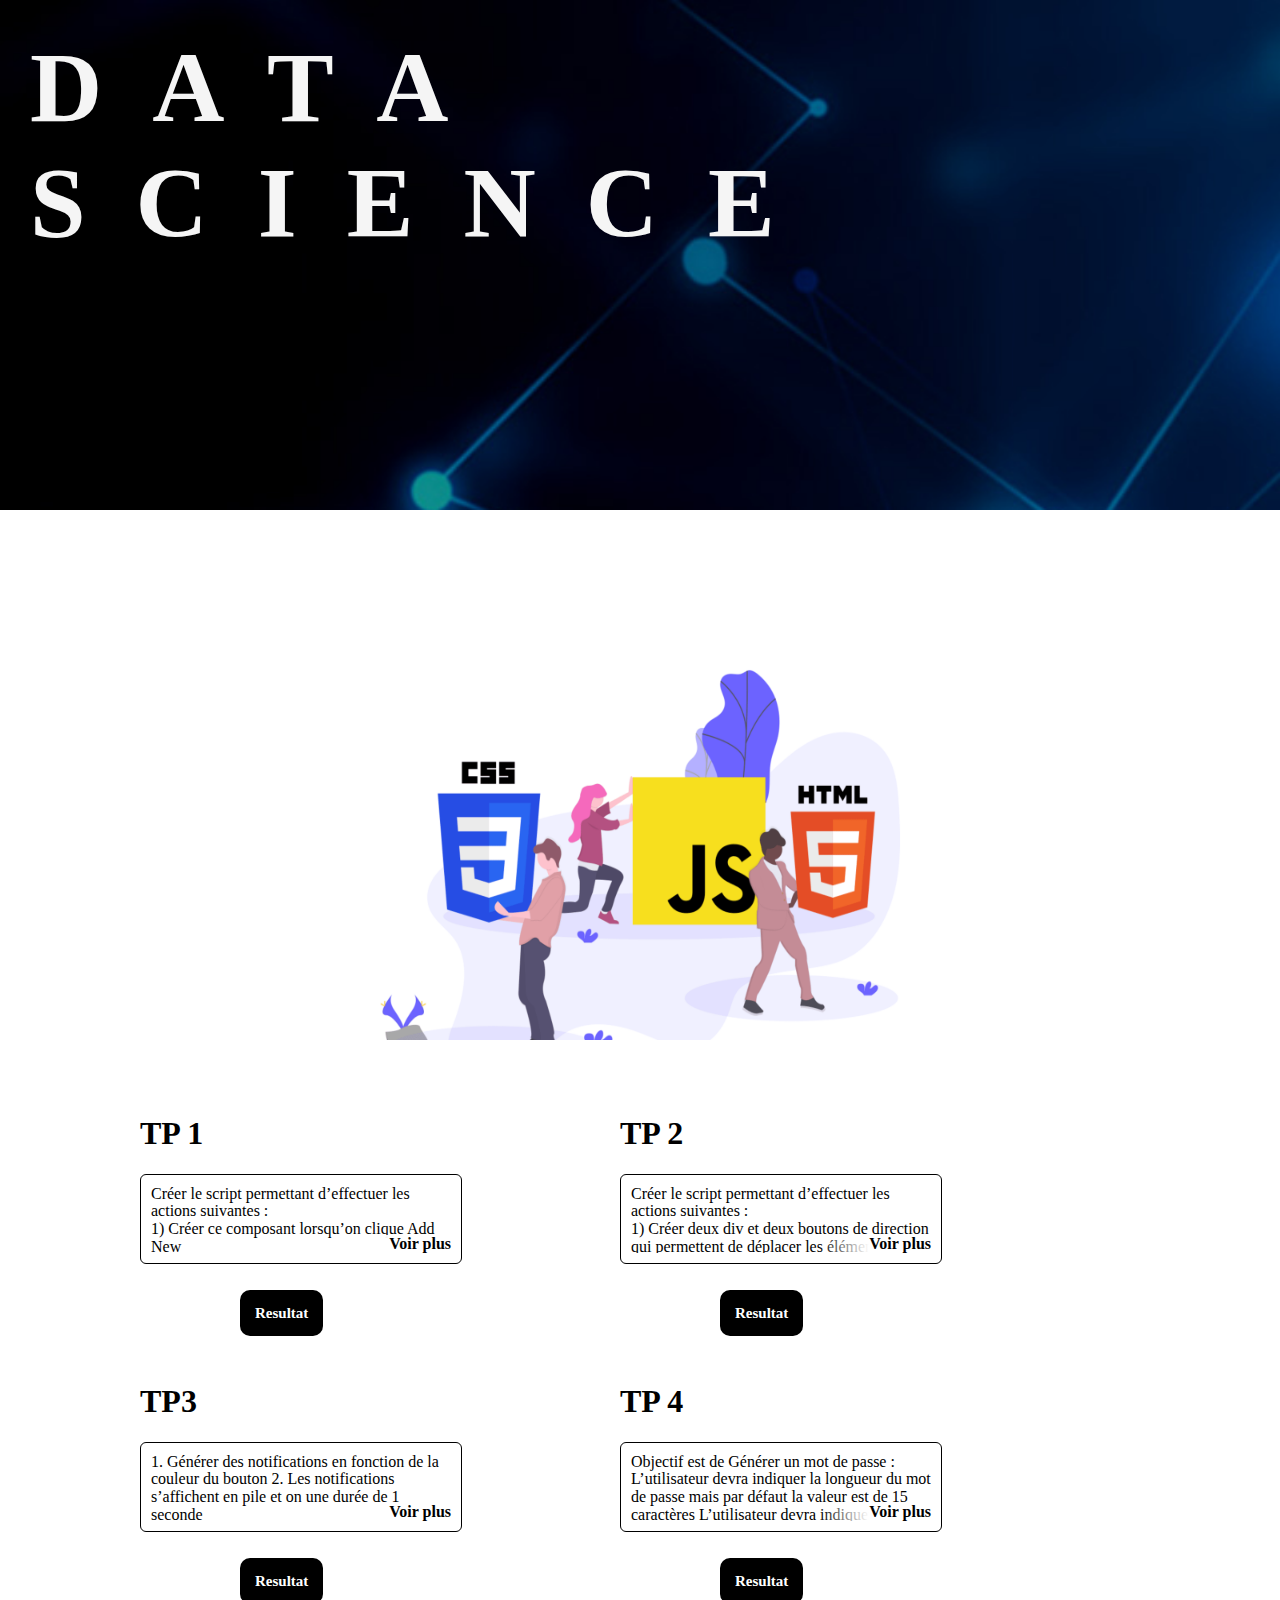
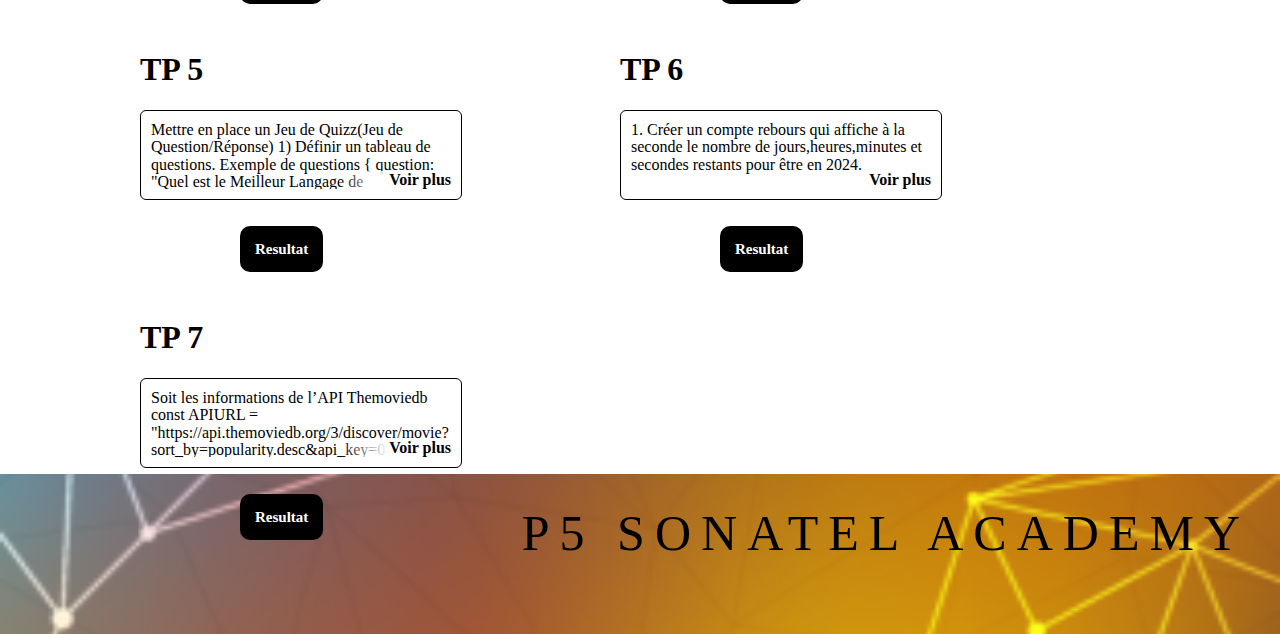
<file: P5_Javascipt/index.html>
<!DOCTYPE html>
<html lang="en">
<head>
    <meta charset="UTF-8">
    <meta http-equiv="X-UA-Compatible" content="IE=edge">
    <meta name="viewport" content="width=device-width, initial-scale=1.0">
    <title>Document</title>
    <script src="garde.js"></script>
    <style>
        body{
            margin: auto;
        }
        .div0{
            height: 450px;
            padding: 30px;
            background-image: url('icone6.jpg');
            background-repeat: no-repeat;
            background-size: cover;
        }
        .div1{
            color:whitesmoke;
            font-weight: bold;
            font-size: 100px;
            letter-spacing: 50px;
        }
        .div2{
            width: 50%;
            padding: 30px;
            margin: auto;
        }
        .div2 img{
            margin-top: 100px;
            width: 100%;
            height: 400px;
            background-color: transparent;
        }
        a{
            color: white;
            background-color: black;
            padding: 15px;
            font-size: 15px;
            text-align: center;
            border-radius: 10px;
            margin-left: 100px;
            text-decoration: none;
            font-weight: bold;
        }
        .div3{
            height: 100px;
            padding: 30px;
            background-image: url('icone9.png');
            background-repeat: no-repeat;
            background-size: cover;
            background-position: center;
        }

.root {
   width: 25%;
    padding: 20px;
    float: left;
   margin-left: 120px;
  }
  
  .container {
    position : relative;
    
    width: 300px;
    min-height: calc(3rem + 20px);
    height: calc(3rem + 20px);
  
    line-height: 1.1rem;
    
    border: 1px solid black;
    border-radius : 6px;
    
    padding : 10px;
    margin-bottom: 40px;
  }
  
  .container.opened {
    height : fit-content;
  }
  
  .container > p {
    margin : 0;
    
    height : 100%;
    
    overflow: hidden;
  }
  
  .container::before {
    content : "Voir plus";
    font-weight: bold;
    position : absolute;
    bottom : 10px;
    right : 10px;
    padding-left : 50px;
    background : linear-gradient(90deg, rgba(255,255,255,0), rgba(255,255,255,100%) 50px);;
  }
  
  .container.opened::before {
    content : "Voir moins";
    font-weight: bold;
  }
  .p5{
    color: black;
    font-weight:lighter;
    font-size: 50px;
    float: right;
    letter-spacing: 10px;
  }
  
  
       
    </style>
</head>
<body >
    <div class="div0">
        <div class="div1">
            DATA
        </div>
        <div class="div1">
            SCIENCE
        </div>
    </div>
    <div class="div2">
        <img src="icone8.png" >
    </div>
    <div style="height: 1000px;">
      <div class="root">
        <h1>TP 1</h1>
        <div class="container" onclick="handleClickViewMore(this)">
          <p>
            Créer le script permettant d’effectuer les actions suivantes : <br>
            1) Créer ce composant lorsqu’on clique Add New <br>
            NB : Le composant à générer est formé : <br>
            ● un div contenant les icônes edit et la corbeille <br>
            ● un champ Textarea <br>
            2) Lorsqu’on clique sur l'icône corbeille, le composant généré est supprimé <br>
            3) Lorsqu’on clique sur l'icône edit,le champ Textarea correspondant est désactivé et si <br>
            on clique une deuxième fois le Textarea correspondant est activé 
          </p>
        </div>
        <a href="TP1.html">Resultat</a>
    </div>
    
    <div class="root">
        <h1> TP 2</h1>
        <div class="container" onclick="handleClickViewMore(this)">
          <p>
            Créer le script permettant d’effectuer les actions suivantes : <br>
            1) Créer deux div et deux boutons de direction qui permettent de déplacer les éléments <br>
            de la gauche vers la droite ou de la droite vers la gauche <br>
            2) div gauche <br>
            a) Définir un tableau de 4 éléments (Mon Premier,....)<br>
            b) Générés dynamiquement des p à l'aide du tableau défini dans le a)<br>
            c) Au survol d’un élément il est sélectionné comme indiqué ci-dessous3) Le button >><br>
            a) Ce bouton est activé lorsque le div gauche contient des éléments sinon il<br>
            est désactivé<br>
            b) Au clique de ce bouton , on déplace l'élément sélectionné dans div droite et<br>
            on le supprime de la div gauche.<br>
            4) Le button <<<br>
            a) Ce bouton est activé lorsque le div droite contient des éléments sinon il est
            désactivé.<br>
            b) Au clique de ce bouton , on déplace l'élément sélectionné dans div gauche<br>
            et on le supprime de la div droite.
          </p>
        </div>
        <a href="TP2.html">Resultat</a>
    </div>
    
    <div class="root">
        <h1>TP3</h1>
        <div class="container" onclick="handleClickViewMore(this)">
          <p>
            1. Générer des notifications en fonction de la couleur du bouton
            2. Les notifications s’affichent en pile et on une durée de 1 seconde
          </p>
        </div>
        <a href="TP3.html">Resultat</a>
    </div>
    
    <div class="root">
        <h1>TP 4</h1>
        <div class="container" onclick="handleClickViewMore(this)">
          <p>
            Objectif est de Générer un mot de passe :
            L’utilisateur devra indiquer la longueur du mot de passe mais par défaut la
            valeur est de 15 caractères
            L’utilisateur devra indiquer le format du Mot de passe en cochant soit :
            ■ Lettres Majuscules
            ■ Lettres Minuscules
            ■ Les Nombres
            ■ Caractères spéciaux
            Une fois les critères de cocher ,l’utilisateur devra cliquer sur le bouton
            Générer Mot de passe puis afficher ce mot de passe dans la zone de texte.
            Contraintes
            La Longueur du mot de passe est compris entre 15 et 20 caractères
            On devra cocher au moins un critère
            Le bouton générer mot de passe est désactivée par défaut et est vérifié
            lorsque ces critères sont vérifiés
            Après la Génération du Mot de passe et dès qu’on survole le champ de texte , le tooltip
            copy est affiché pour pouvoir copier le mot de passe saisi.
          </p>
        </div>
        <a href="TP4.html">Resultat</a>
    </div>
    
    <div class="root">
        <h1>TP 5</h1>
        <div class="container" onclick="handleClickViewMore(this)">
          <p>
            Mettre en place un Jeu de Quizz(Jeu de Question/Réponse)
            1) Définir un tableau de questions.
            Exemple de questions
            {
            question: "Quel est le Meilleur
            Langage de Programmation en
            2022",
            a: "Java",
            b: "C,
            c: "Python",
            d: "JavaScript",
            correct: "d"
            }
            NB: Le Tableau devra contenir au moins 5 questions
            2) Le Jeu affiche une suite de question comme suit :
            Le Joueur doit cocher une seule réponse et dès qu’il donne la bonne
            réponse son score est incrémenté de plus 1.
            Le bouton Suivant est désactivé tant que le joueur n’a pas coché une
            réponse.
            Au clique du bouton Suivant , on affiche la question suivante du tableau de
            questions.
            Lorsqu'on arrive à la dernière question du tableau ,on affiche le score obtenu
            par le Joueur.
          </p>
        </div>
        <a href="TP5.html">Resultat</a>
    </div>
    
    <div class="root">
        <h1>TP 6</h1>
        <div class="container" onclick="handleClickViewMore(this)">
          <p>
            1. Créer un compte rebours qui affiche à la seconde le nombre de jours,heures,minutes
            et secondes restants pour être en 2024.
          </p>
        </div>
        <a href="TP6.html">Resultat</a>
    </div>
    
    <div class="root">
        <h1> TP 7</h1>
        <div class="container" onclick="handleClickViewMore(this)">
          <p>
            Soit les informations de l’API Themoviedb
            const APIURL =
            "https://api.themoviedb.org/3/discover/movie?sort_by=popularity.desc&api_key=04c357
            31a5ee918f014970082a0088b1&page=1";
            const IMGPATH = "https://image.tmdb.org/t/p/w1280";
            const SEARCHAPI =
            "https://api.themoviedb.org/3/search/movie?&api_key=04c35731a5ee918f014970082a0088b
            1&query=";
            TAF :
            1. Afficher le catalogue de film provenant de l’api comme suit
            2. Au survol d’un film on aura la description du film
            3. Champ de recherche qui permet de rechercher un film par nom
          </p>
        </div>
        <a href="TP7.html">Resultat</a>
    </div>
    </div>

<div class="div3">
  <div class="p5">
      P5 SONATEL ACADEMY
  </div>
</div>
    
</body>
</html>
</file>
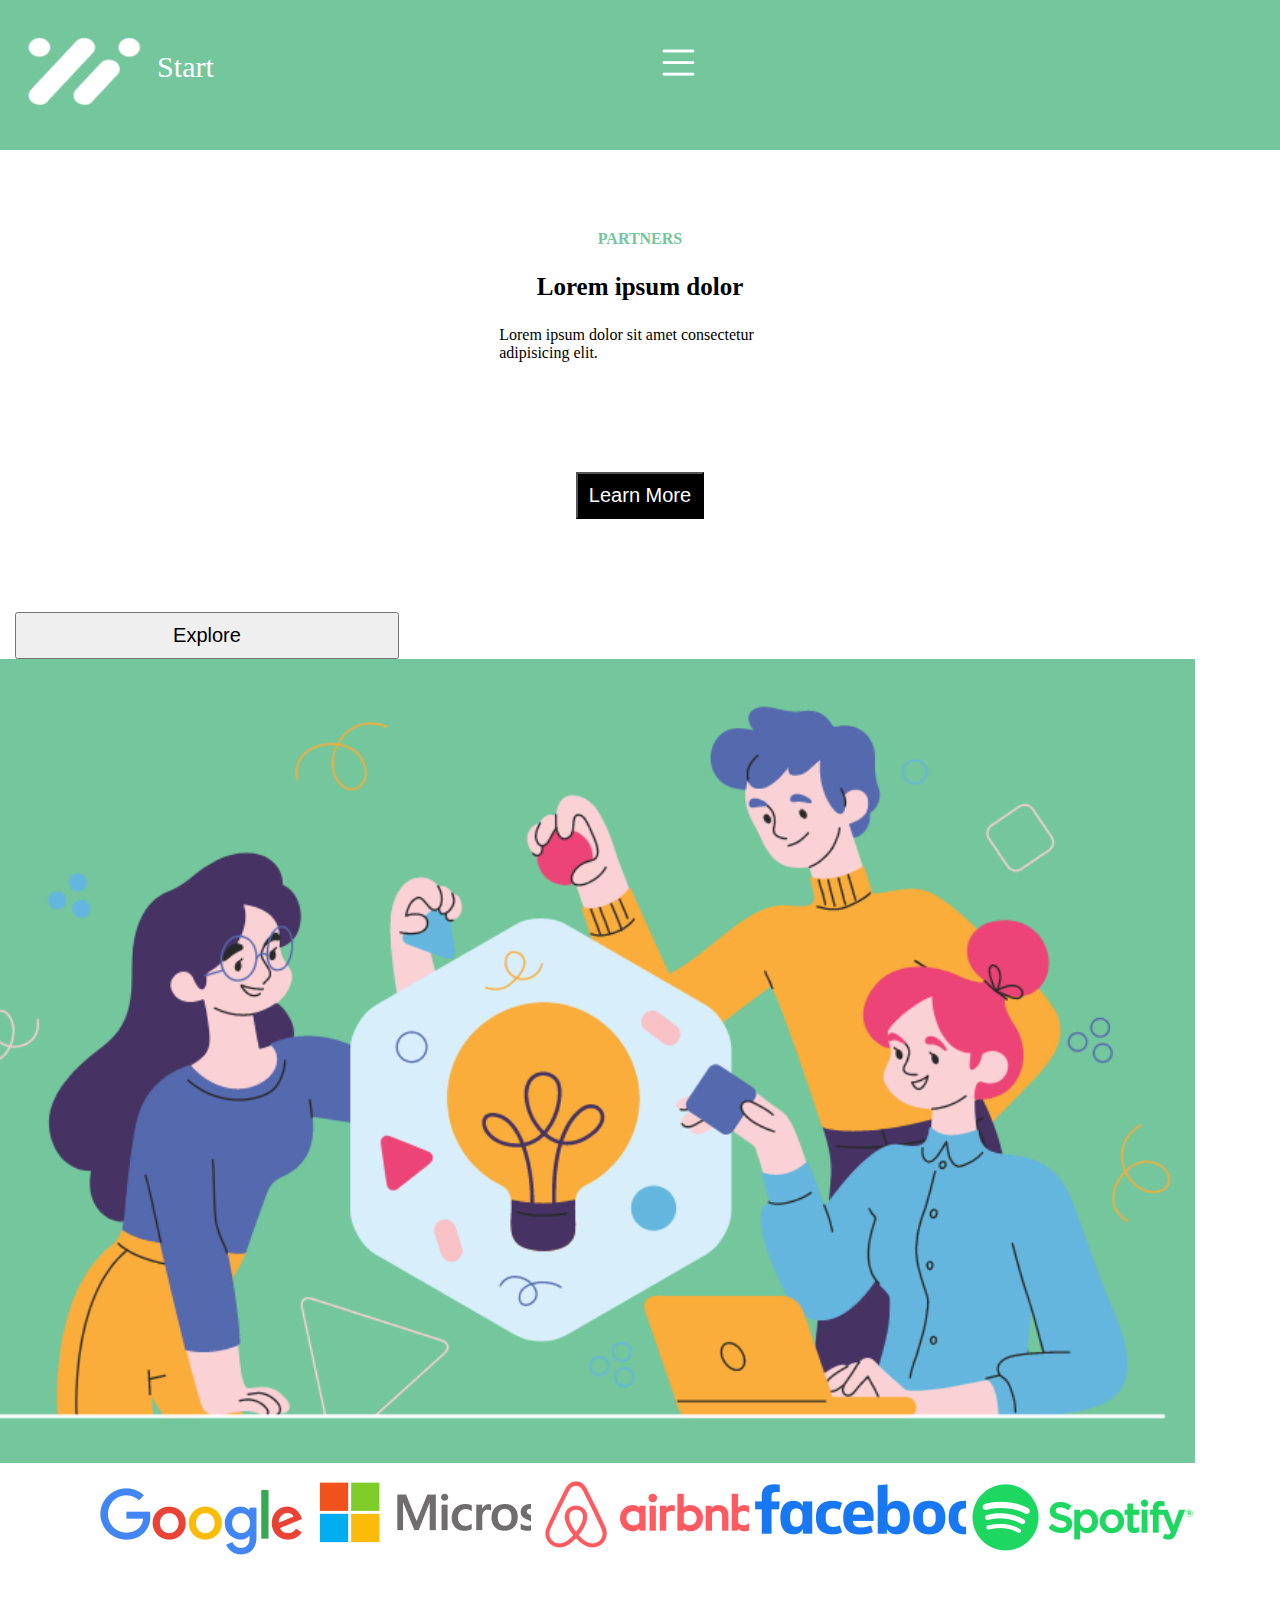
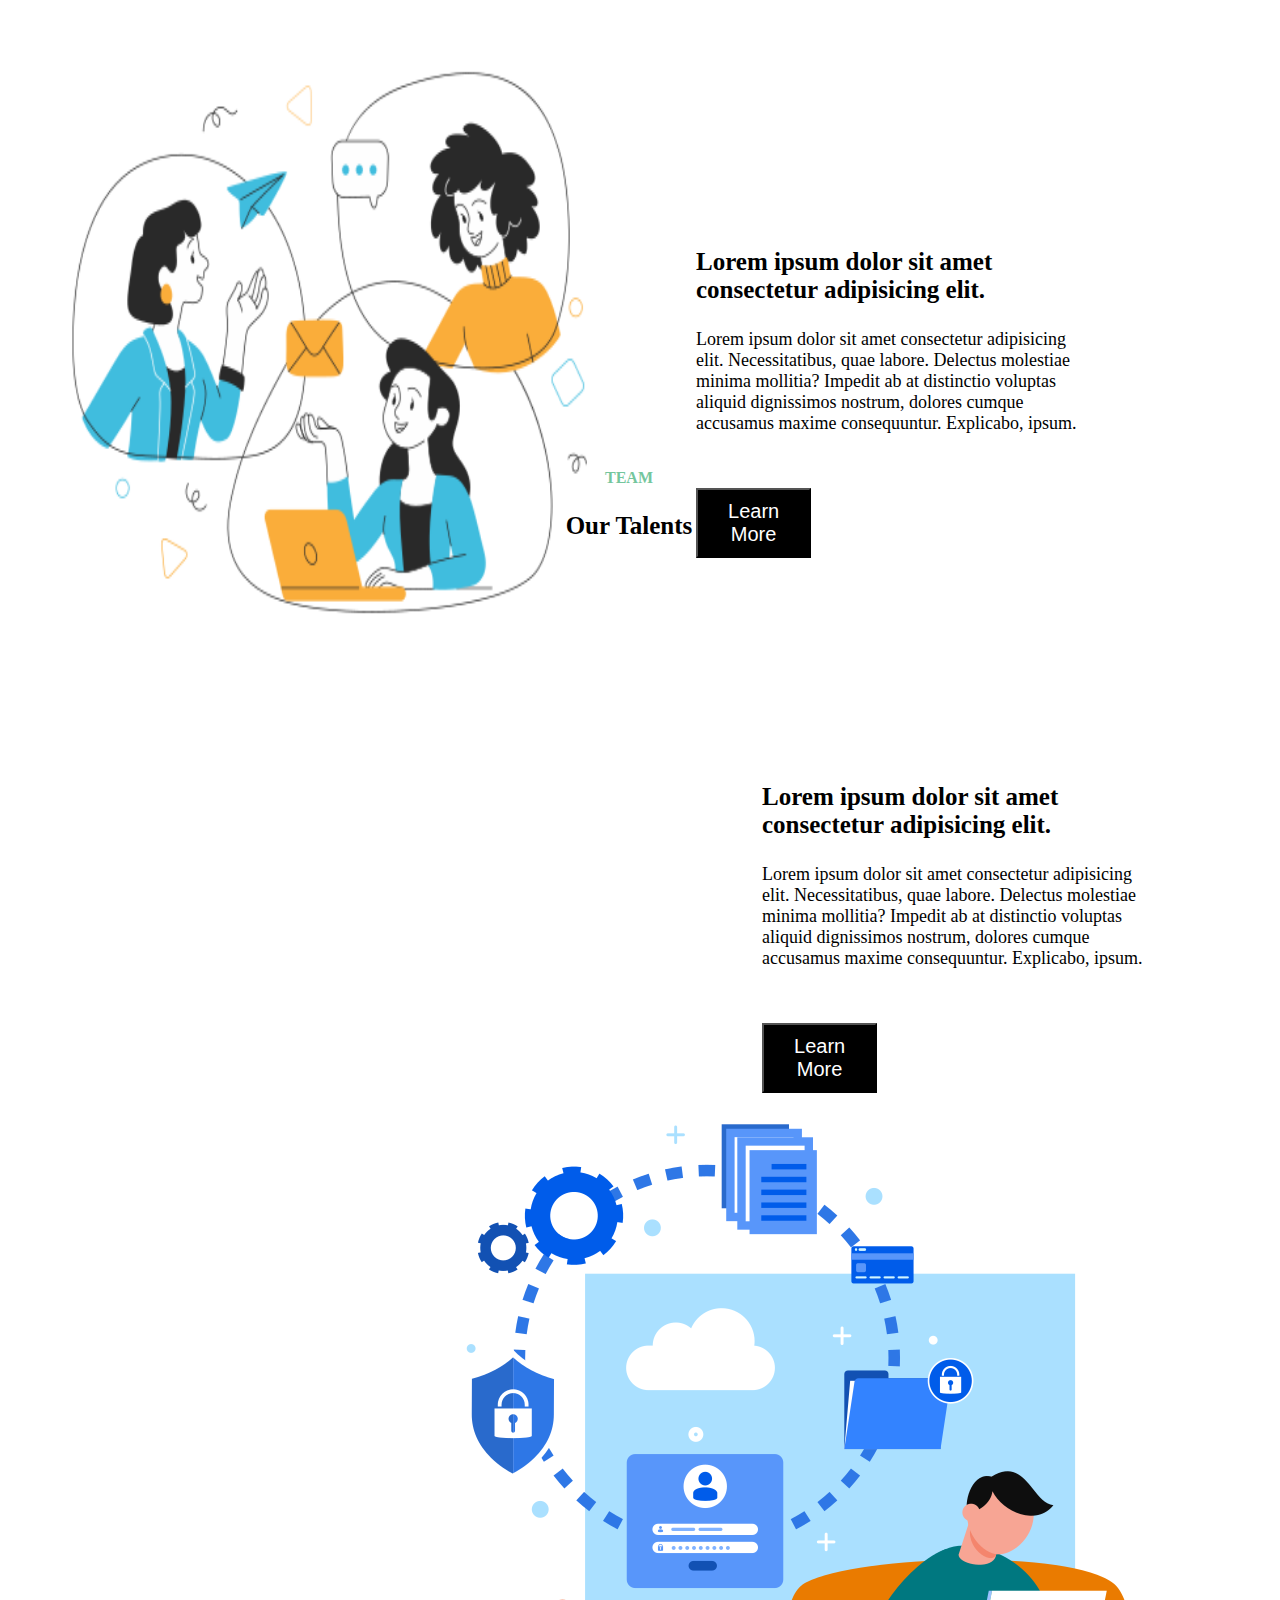
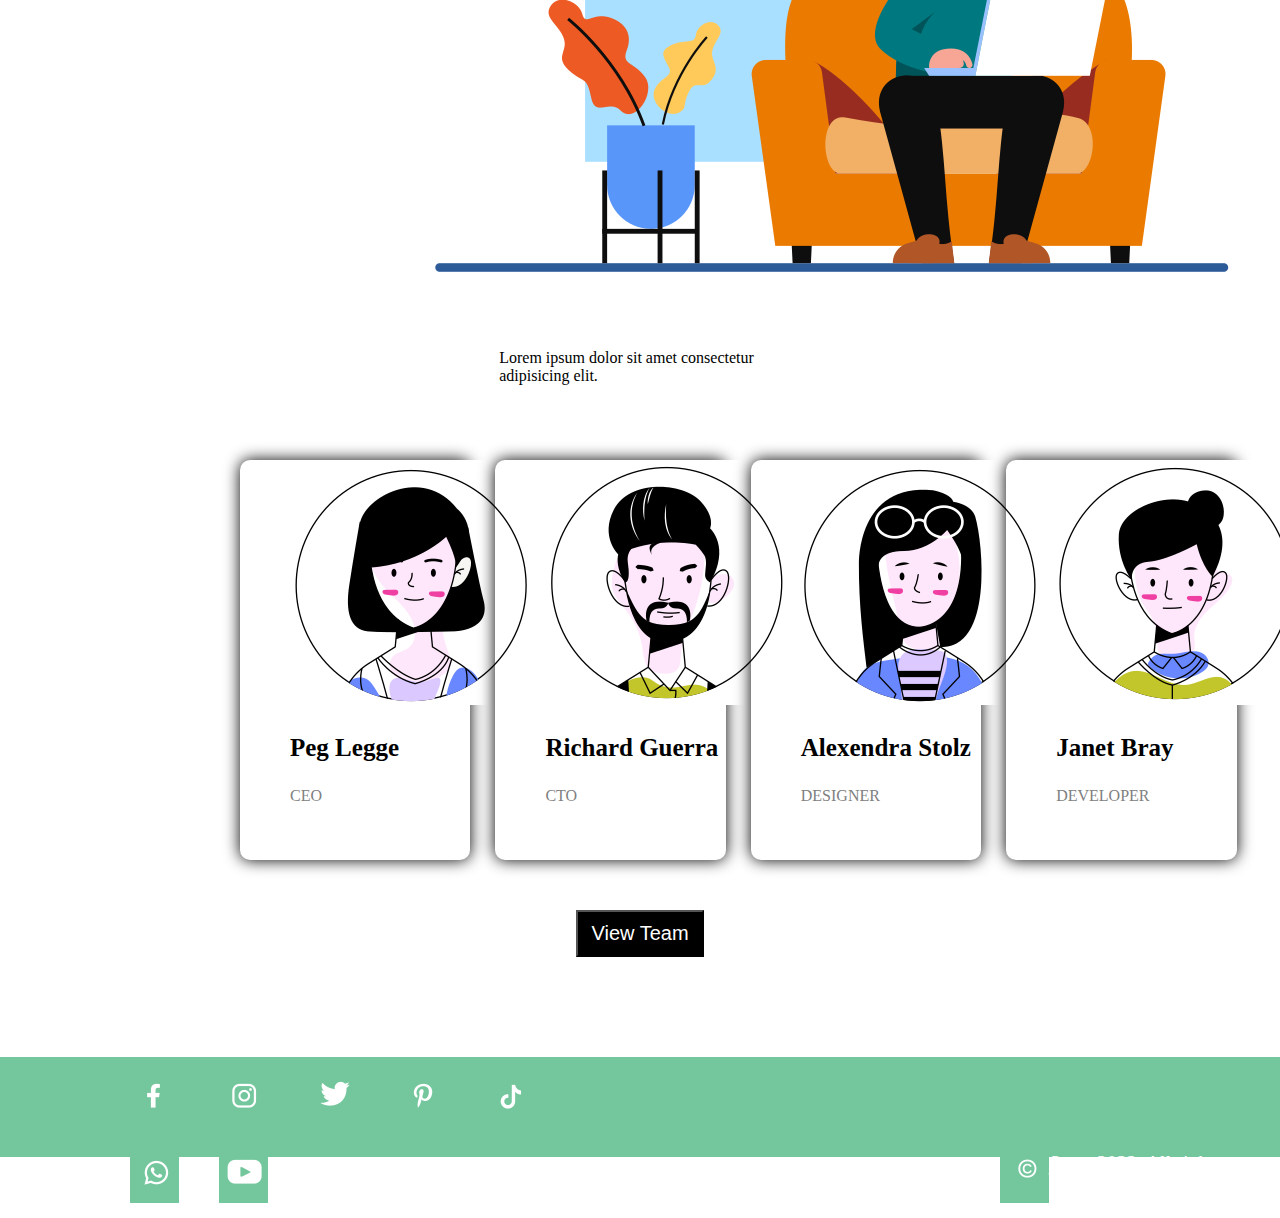
<file: P5_HTML_CSS/Integration_maquettage/index.html>
<!DOCTYPE html>
<html lang="en">
<head>
    <meta charset="UTF-8">
    <meta http-equiv="X-UA-Compatible" content="IE=edge">
    <meta name="viewport" content="width=device-width, initial-scale=1.0">
    <title>P5 Dev Data </title>
    <link rel="stylesheet" href="style.css">
</head>
<body>
   <div class="div1">
        <div class="div2">
            <img src="icone1.png" class = "img">
        </div>
        <div class="div3">
            Start
        </div>
        <div class="div4">
            <a href="">Home</a>
            <a href="portfolio.html">Portfolio</a>
            <a href="services.html">Services</a>
            <a href="contact.html">Contact</a>
            <img src="icone25.png" alt="">
        </div>
        <div class="div5">
            <div style="float:left;width:30%;margin-top:100px">
                <p style="font-size: 30px;">
                    WELCOME
                </p>
                <p style="font-size: 25px;font-weight:bold">
                    Lorem ipsum dolor sit amet consectetur adipisicing elit.
                </p>
                <p style="font-size: 18px;">
                    Lorem ipsum dolor sit amet consectetur adipisicing elit. Necessitatibus, quae labore. Delectus molestiae minima mollitia? Impedit ab at distinctio voluptas aliquid dignissimos nostrum, dolores cumque accusamus maxime consequuntur. Explicabo, ipsum.
                </p>
                <br><br>
                <button type="submit" style="font-size:20px;padding:10px">Explore</button>
            </div>
            <div style="float:right;margin-right:100px">
                <img src="icone2.png">
            </div>
        </div>
   </div> 
   <div class="div7">
    <p style="color: #74c69d;text-align:center;font-weight:bold">
        PARTNERS
    </p>
    <p style="font-size: 25px;font-weight:bold;text-align:center">
        Lorem ipsum dolor
    </p>
    <p>
        Lorem ipsum dolor sit amet consectetur adipisicing elit.
    </p>
   </div>
   <div class="div8">
        <div class="img3"><img src="icone20.png" ></div>
        <div class="img3"><img src="icone21.png" ></div>
        <div class="img3"><img src="icone22.png" ></div>
        <div class="img3"><img src="icone23.png" ></div>
        <div class="img3"><img src="icone24.png" ></div>
   </div>
   <div class="div9">
        <button type="submit" class="btn">Learn More</button>
    </div>
    <div class="div10">
        <img src="icone4.png" class="img1">
    </div>
    <div class="div11">
        <p style="font-size: 25px;font-weight:bold">
            Lorem ipsum dolor sit amet consectetur adipisicing elit.
        </p>
        <p style="font-size: 18px;">
            Lorem ipsum dolor sit amet consectetur adipisicing elit. Necessitatibus, quae labore. Delectus molestiae minima mollitia? Impedit ab at distinctio voluptas aliquid dignissimos nostrum, dolores cumque accusamus maxime consequuntur. Explicabo, ipsum.
        </p>
        <br><br>
        <button type="submit" class="btn1">Learn More</button>
    </div>

    <div class="div12">
        <div style="float:left;width:30%;margin-top:200px;margin-left:200px">
            <p style="font-size: 25px;font-weight:bold">
                Lorem ipsum dolor sit amet consectetur adipisicing elit.
            </p>
            <p style="font-size: 18px;">
                Lorem ipsum dolor sit amet consectetur adipisicing elit. Necessitatibus, quae labore. Delectus molestiae minima mollitia? Impedit ab at distinctio voluptas aliquid dignissimos nostrum, dolores cumque accusamus maxime consequuntur. Explicabo, ipsum.
            </p>
            <br><br>
            <button type="submit" class="btn1">Learn More</button>
        </div>
        <div style="float:right">
            <img src="icone5.png">
        </div>
    </div>
    <div class="div13">
        <p style="color: #74c69d;text-align:center;font-weight:bold">
            TEAM
        </p>
        <p style="font-size: 25px;font-weight:bold;text-align:center">
           Our Talents
        </p>
        <p>
            Lorem ipsum dolor sit amet consectetur adipisicing elit.
        </p>
    </div>
    <div class="div14" >
        <div class="div15"> 
            <img src="icone6.png" class="img2">
            <p style="font-size: 25px;font-weight:bold;margin-left:50px"> Peg Legge </p>
            <p style="margin-left: 50px;color:gray">CEO</p>
        </div>
        <div class="div15">
            <img src="icone7.png" class="img2">
            <p style="font-size: 25px;font-weight:bold;margin-left:50px"> Richard Guerra </p>
            <p style="margin-left: 50px;color:gray">CTO</p>
        </div>
        <div class="div15">
            <img src="icone8.png" class="img2">
            <p style="font-size: 25px;font-weight:bold;margin-left:50px"> Alexendra Stolz </p>
            <p style="margin-left: 50px;color:gray">DESIGNER</p>
        </div>
        <div class="div15">
            <img src="icone9.png" class="img2">
            <p style="font-size: 25px;font-weight:bold;margin-left:50px"> Janet Bray</p>
            <p style="margin-left: 50px;color:gray">DEVELOPER</p>
        </div>
    </div>
    <div class="div9">
        <button type="submit" class="btn">View Team</button>
    </div>
    <div class="div16" >
        <div style="width: 40%;margin-left:90px;margin-top:50px">
            <div class="div17"><img src="facebook.png"></div>
            <div class="div17"><img src="instagram.png"></div>
            <div class="div17"><img src="twitter.png"></div>
            <div class="div17"><img src="pinterest.png"></div>
            <div class="div17"><img src="tiktok.png"></div>
            <div class="div17"><img src="whatsapp.png"></div>
            <div class="div17"><img src="youtube.png"></div>
        </div>
        <div style="float: right;width:25%">
            <div class="div17"><img src="copyright.png" alt=""></div>
            <p style="color: white;font-size:20px">Start. 2022. All rights reserved.</p>
        </div>
    </div>
</body>
</html>
</file>
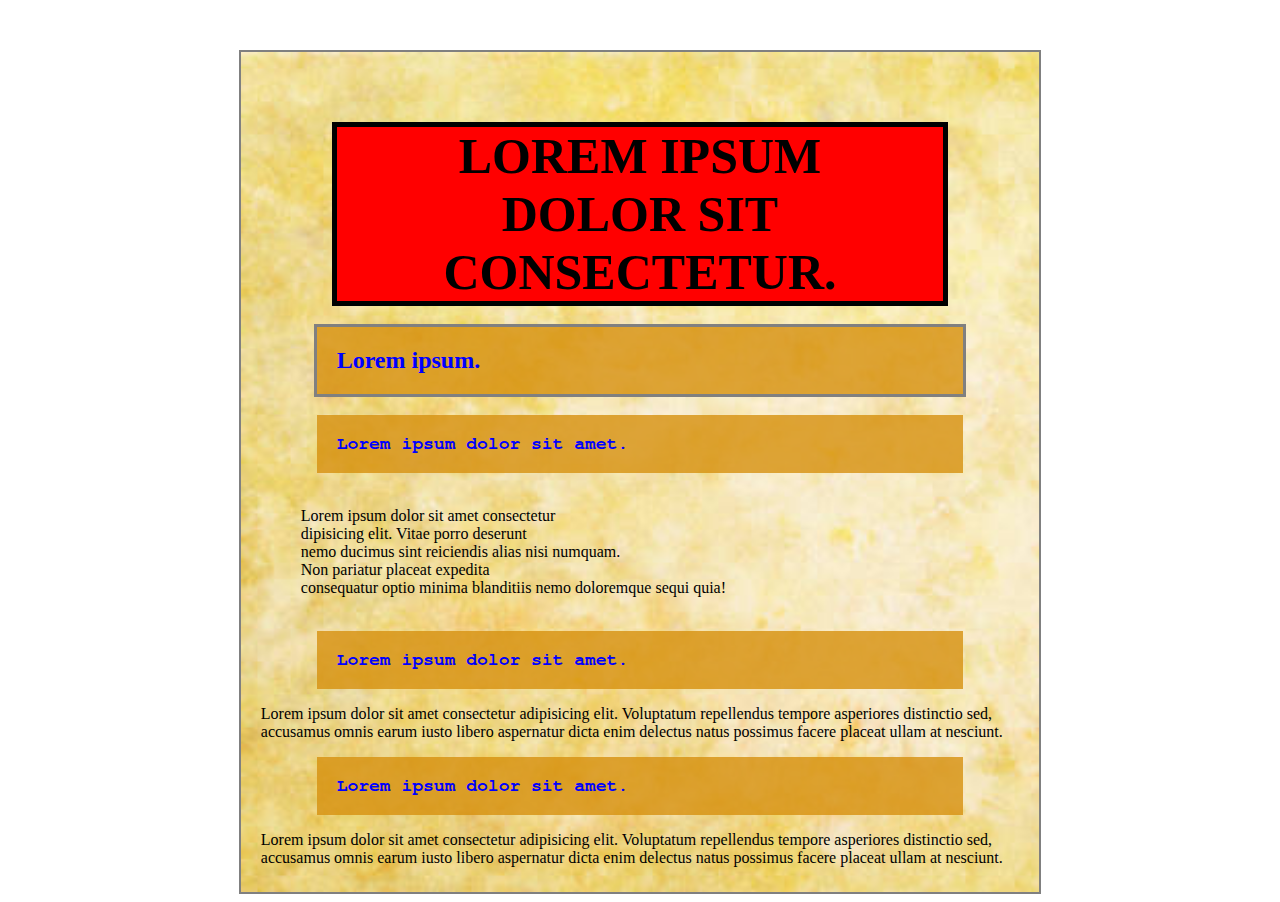
<file: P5_HTML_CSS/TP4.html>
<!DOCTYPE html>
<html lang="en">
<head>
    <meta charset="UTF-8">
    <meta http-equiv="X-UA-Compatible" content="IE=edge">
    <meta name="viewport" content="width=device-width, initial-scale=1.0">
    <title>Document</title>
    <style>
        p ::first-letter{
            font-size: 120px;
            color: red;
        }
    </style>
</head>

<body>
    <div style="margin:auto;width:60%;height:800px;margin-top:50px;background-image:url('background1.jpg');background-repeat:no-repeat;background-size:cover;padding:20px;border:2px solid gray">
    <h1 style="background-color: red;text-transform:uppercase;width:80%;margin:auto;margin-top:50px;border:5px solid black;text-align:center;font-size: 50px;">
        Lorem ipsum <br> dolor sit consectetur.
    </h1>
    <br>
    <h2 style="background-color:rgba(214, 145, 16, 0.806);color:blue;width:80%;margin:auto;padding:20px;border:3px solid gray">
        Lorem ipsum.
    </h2>
    <br>
    <section>
        <h2 style="background-color:rgba(214, 145, 16, 0.806);color:blue;width:80%;margin:auto;padding:20px;font-size:18px;font-family:freemono">
            Lorem ipsum dolor sit amet.
        </h2>
        <br>
        <ul>
            Lorem ipsum dolor sit amet consectetur <br>
            dipisicing elit. Vitae porro deserunt <br>
            nemo ducimus sint reiciendis alias nisi numquam. <br>
            Non pariatur placeat expedita <br>
            consequatur optio minima blanditiis nemo doloremque sequi quia! 
        </ul>
        <br>
        <h2 style="background-color:rgba(214, 145, 16, 0.806);color:blue;width:80%;margin:auto;padding:20px;font-size:18px;font-family:freemono">
            Lorem ipsum dolor sit amet.
        </h2>
    </section>
    <p>
        Lorem ipsum dolor sit amet consectetur adipisicing elit. Voluptatum repellendus tempore asperiores distinctio sed, <br>
        accusamus omnis earum iusto libero aspernatur dicta enim delectus natus possimus facere placeat ullam at nesciunt.
    </p>
    <h2 style="background-color:rgba(214, 145, 16, 0.806);color:blue;width:80%;margin:auto;padding:20px;font-size:18px;font-family:freemono">
        Lorem ipsum dolor sit amet.
    </h2>
    <p>
        Lorem ipsum dolor sit amet consectetur adipisicing elit. Voluptatum repellendus tempore asperiores distinctio sed, <br>
        accusamus omnis earum iusto libero aspernatur dicta enim delectus natus possimus facere placeat ullam at nesciunt.
    </p>
</div>
</body>
</html>
</file>
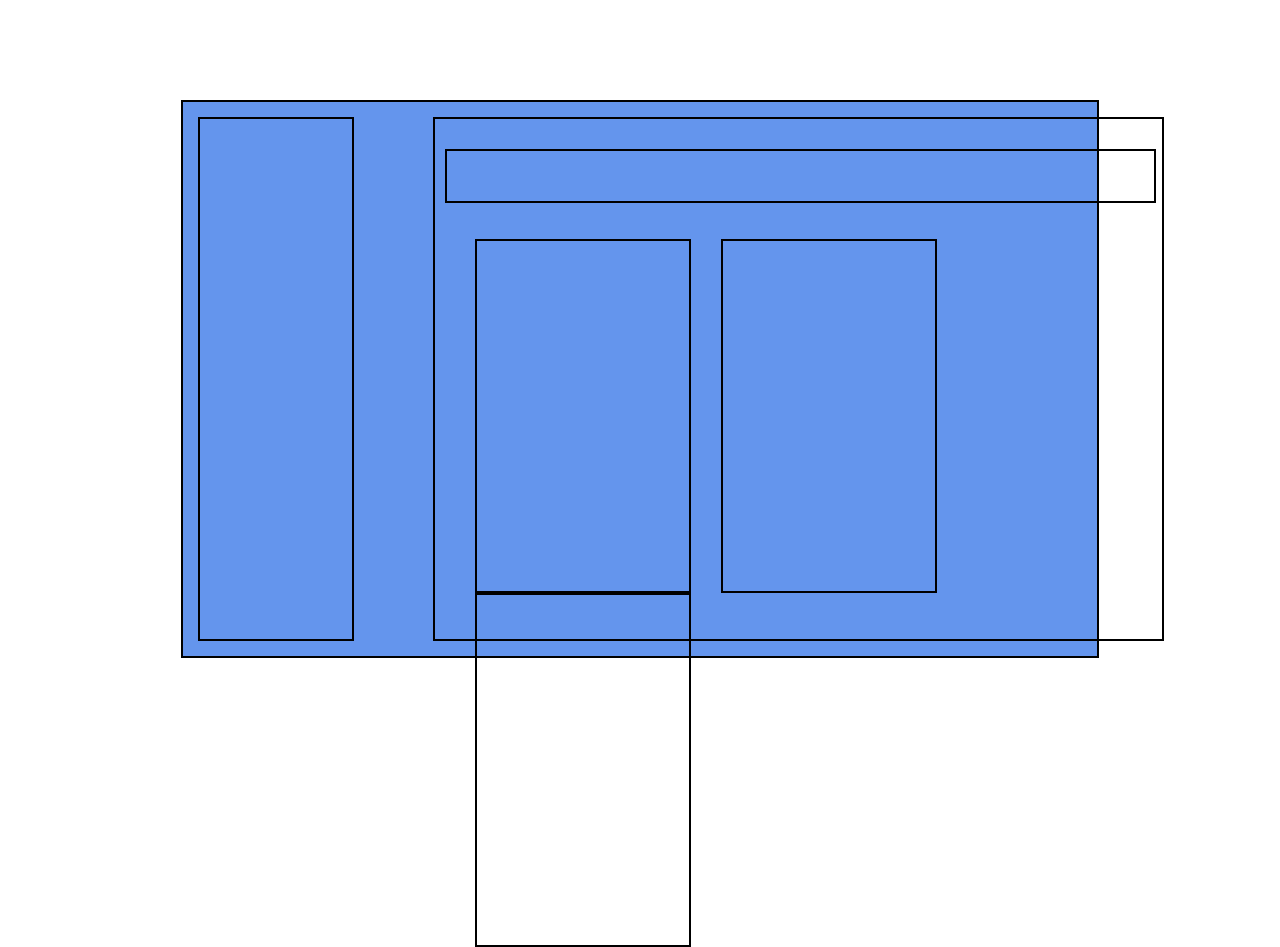
<file: P5_HTML_CSS/TP5.html>
<!DOCTYPE html>
<html lang="en">
<head>
    <meta charset="UTF-8">
    <meta http-equiv="X-UA-Compatible" content="IE=edge">
    <meta name="viewport" content="width=device-width, initial-scale=1.0">
    <title>Document</title>
</head>
<body >
    <div style="width: 70%;margin:auto;margin-top:100px;border:2px solid black;padding:15px;background-color:cornflowerblue">
    <aside style="border: 2px solid black;width:15%;height:500px;float:left;padding:10px"></aside>
    <section style="border: 2px solid black;width:80%;height:500px;padding:10px;margin-left:235px">
        <header style="width:100%;height:50px;border:2px solid black;margin-top:20px"></header><br><br>
        <article style="width:30%;height:350px;border:2px solid black;float:left;margin-left:30px"></article>
        <article style="width:30%;height:350px;border:2px solid black;float:left;margin-left:30px"></article>
        <article style="width:30%;height:350px;border:2px solid black;float:left;margin-left:30px"></article>
    </section>
</div>
</body>
</html>
</file>
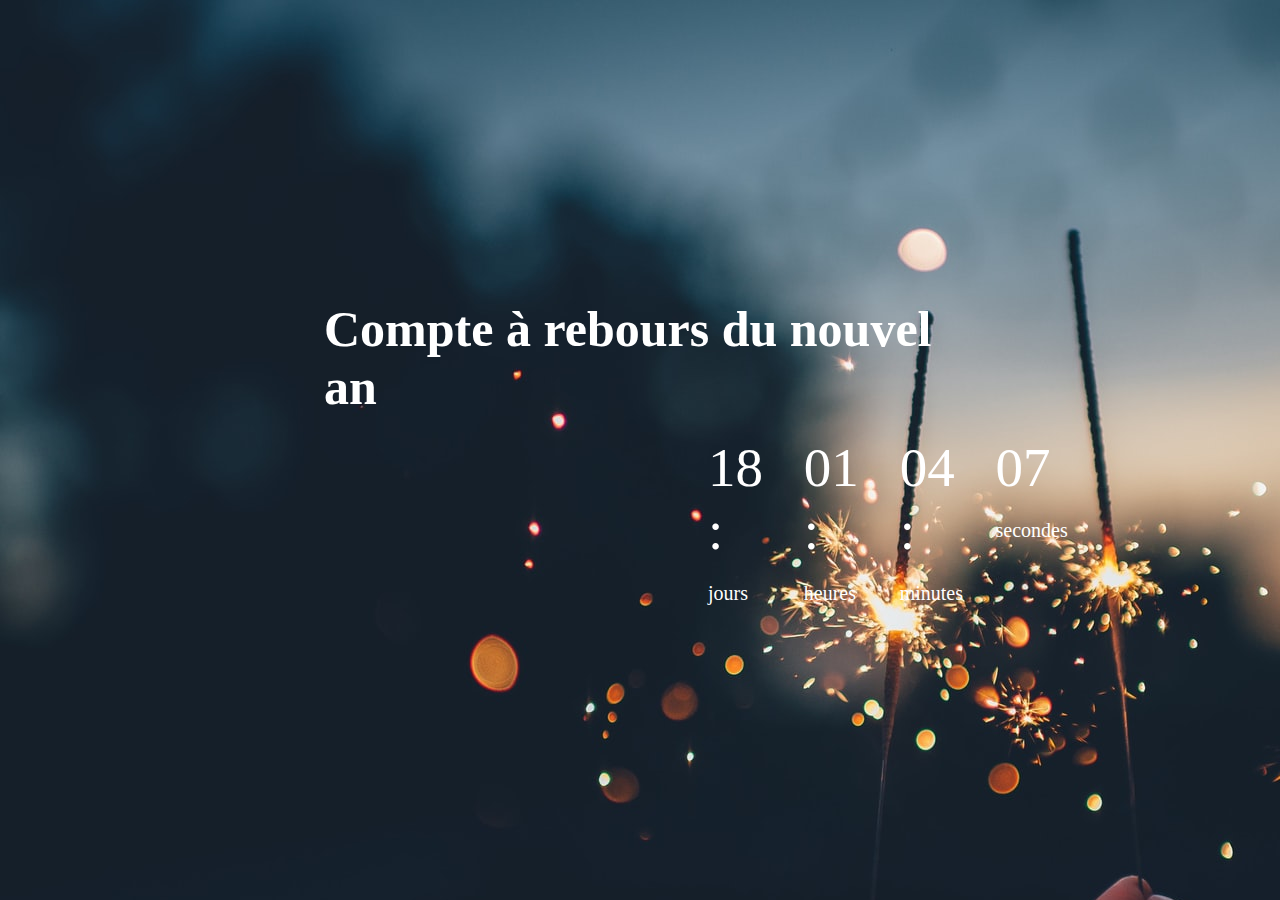
<file: P5_HTML_CSS/TP6.html>
<!DOCTYPE html>
<html lang="en">
<head>
    <meta charset="UTF-8">
    <meta http-equiv="X-UA-Compatible" content="IE=edge">
    <meta name="viewport" content="width=device-width, initial-scale=1.0">
    <title>Document</title>
    <style>
        body{
            background-image: url('background.jpg');
        }
    </style>
</head>
<body>
    <h1 style="width:50%;margin:auto;margin-top:300px;color:white;font-size:50px;margin-bottom:20px">Compte à rebours du nouvel an</h1> 
    <div style="color:white;width:6%;font-size:55px;margin-left:700px;float:left">18 : 
        <p style="font-size: 20px;">
            jours
        </p>
    </div>
    <div style="color:white;width:6%;font-size:55px;margin-left:20px;float:left">01 :
        <p style="font-size: 20px;">
            heures
        </p>
    </div>
    <div style="color:white;width:6%;font-size:55px;margin-left:20px;float:left">04 :
        <p style="font-size: 20px;">
            minutes
        </p>
    </div>
    <div style="color:white;width:5%;font-size:55px;margin-left:20px;float:left">07
        <p style="font-size: 20px;">
            secondes
        </p>
    </div>
</body>
</html>
</file>
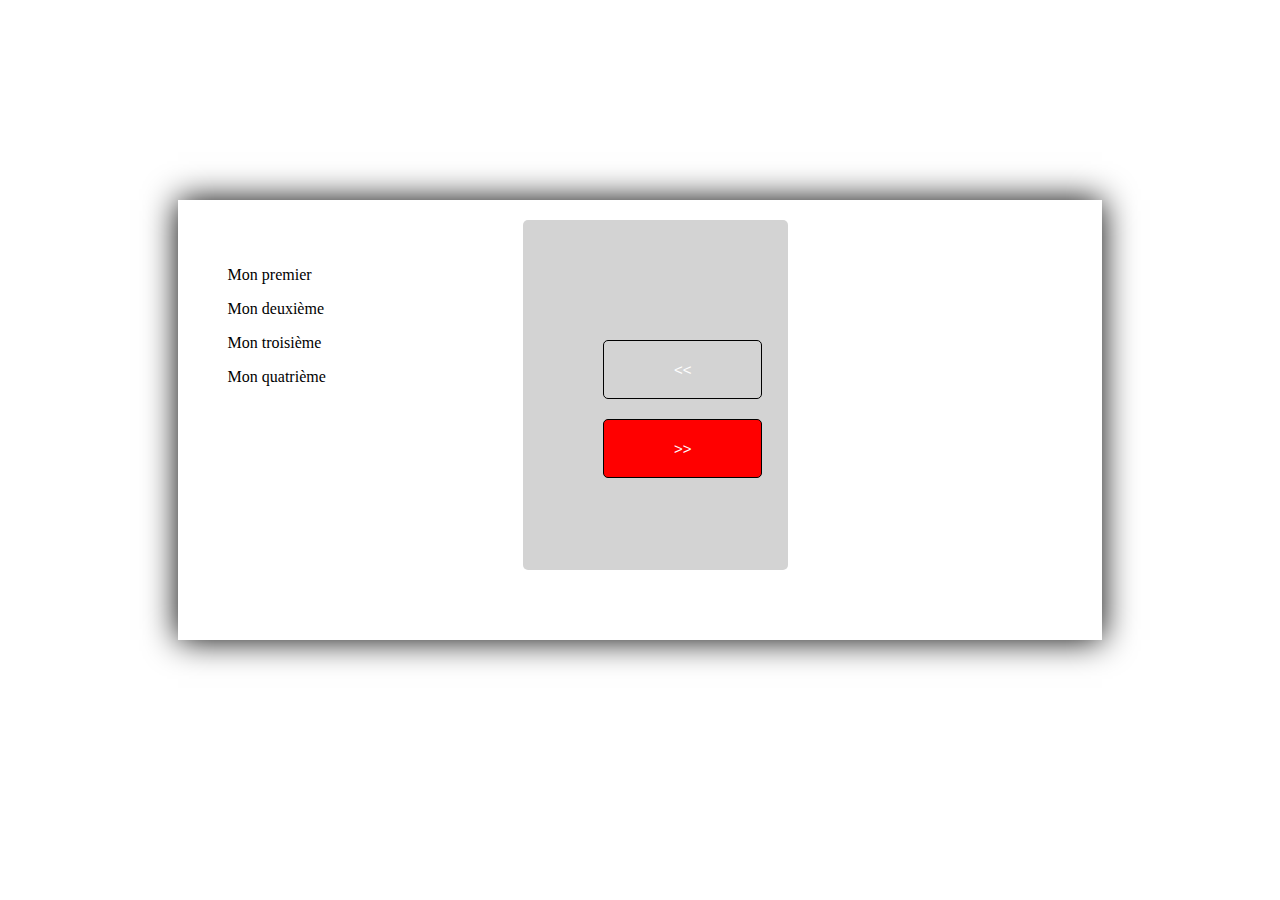
<file: P5_Javascipt/TP2.html>
<!DOCTYPE html>
<html lang="en">
<head>
    <meta charset="UTF-8">
    <meta http-equiv="X-UA-Compatible" content="IE=edge">
    <meta name="viewport" content="width=device-width, initial-scale=1.0">
    <title>Document</title>
    <link rel="stylesheet" href="style.css">
</head>
<body>
    <div class="div10">
        <div id="div-gauche" class="d"></div>
        <div class="div11">
            <button id="bouton-gauche" class="b" style="margin-top: 120px;"><<</button>
            <button id="bouton-droite" class="b">>></button>
        </div>
        <div id="div-droite" class="d"></div>
    </div>
    <script >
        
        const div1 = document.getElementById('div-gauche');
        const div2 = document.getElementById('div-droite');
        const bouton1 = document.getElementById('bouton-droite');
        const bouton2 = document.getElementById('bouton-gauche');

        const elements = ['Mon premier', 'Mon deuxième', 'Mon troisième', 'Mon quatrième'];

        elements.forEach(function(element) {
            const p = document.createElement('p');
            p.textContent = element;
            p.addEventListener('mouseover', function() {
                p.classList.add('selected');
                p.style.backgroundColor = "blue";
                p.style.color = "white";
                p.style.padding = "20px";
                p.style.width = "80%";
                p.style.fontSize = "20px";
                p.style.borderRadius = "10px"
            });
            
            div1.appendChild(p);
        });

        function Boutons() {
            if (div1.children.length == 0) {
                bouton1.disabled = true;
                bouton1.style.backgroundColor = "lightgray";
            } else {
                bouton1.disabled = false;
                bouton1.style.backgroundColor = "red";
            }
            if (div2.children.length == 0) {
                bouton2.disabled = true;
                bouton2.style.backgroundColor = "lightgray";
            } else {
                bouton2.disabled = false;
                bouton2.style.backgroundColor = "red";
            }
        }
        Boutons();

        function deplacerDroite() {
            const elementSelectionne = div1.querySelector('.selected');
            if (elementSelectionne) {
                div2.appendChild(elementSelectionne);
                Boutons();
            }
        }

        function deplacerGauche() {
            const elementSelectionne = div2.querySelector('.selected');
            if (elementSelectionne) {
                div1.appendChild(elementSelectionne);
                Boutons();
            }
        }

        bouton1.addEventListener('click', deplacerDroite);
        bouton2.addEventListener('click', deplacerGauche);

    </script>
</body>
</html>
</file>
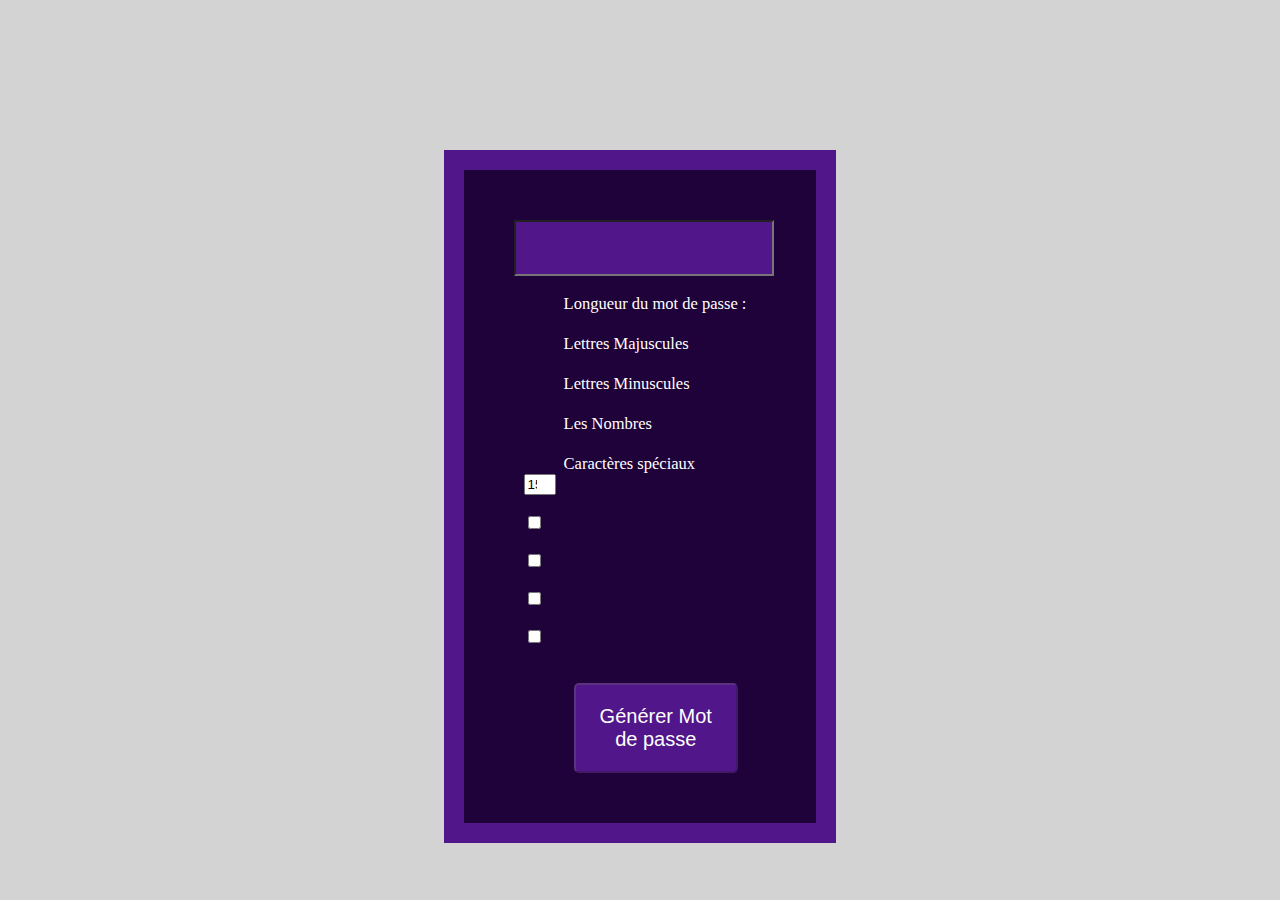
<file: P5_Javascipt/TP4.html>
<!DOCTYPE html>
<html lang="en">
<head>
    <meta charset="UTF-8">
    <meta http-equiv="X-UA-Compatible" content="IE=edge">
    <meta name="viewport" content="width=device-width, initial-scale=1.0">
    <title>Document</title>
    <link rel="stylesheet" href="style.css">
</head>
<body style="background-color: lightgray;">
    <div class="div20">
        <input type="text" id="password" class="in" readonly><br><br>
        <div class="div21">
            <label >Longueur du mot de passe :</label><br><br>
            <label >Lettres Majuscules</label><br><br>
            <label >Lettres Minuscules</label><br><br>
            <label >Les Nombres</label><br><br>
            <label >Caractères spéciaux</label>
        </div>
        <div class="div22">
            <input type="number" id="Longueur_mdp" value="15" min="15" max="20" style="width: 10%;"><br><br>
            <input type="checkbox" id="Maj" > <br><br>
            <input type="checkbox" id="Min" > <br><br>
            <input type="checkbox" id="Num" > <br><br>
            <input type="checkbox" id="Caractere_Sp" >
        </div>
        <br><br>
        <button id="generer" class="btn2" disabled>Générer Mot de passe</button>
    </div>

    <script >
        const Lettres_Maj = 'ABCDEFGHIJKLMNOPQRSTUVWXYZ';
        const Lettres_Min = 'abcdefghijklmnopqrstuvwxyz';
        const Nombre= '0123456789';
        const Caractere_Sp = '!@#$%&*()_+|}{[]\:;?><,./-=';

        const Longueur_mdp = document.getElementById('Longueur_mdp');
        const Maj = document.getElementById('Maj');
        const Min = document.getElementById('Min');
        const Num = document.getElementById('Num');
        const Carac = document.getElementById('Caractere_Sp');
        const generer = document.getElementById('generer');
        const Mdp = document.getElementById('password');

        function Generer_Mdp() {
            let password = '';
            let ch = '';

            if (Maj.checked) {
                ch +=Lettres_Maj;
            }
            if (Min.checked) {
                ch += Lettres_Min;
            }
            if (Num.checked) {
                ch += Nombre;
            }
            if (Carac.checked) {
                ch += Caractere_Sp;
            }

            for (let i = 0; i < Longueur_mdp.value; i++) {
                let index = Math.floor(Math.random() * ch.length);
                password += ch[index];
            }

            Mdp.value = password;
        }

        function Activer_Bouton() {
            if (Maj.checked || Min.checked || Num.checked || Carac.checked) {
                generer.disabled = false;
            } 
            else {
                generer.disabled = true;
            }
        }

        Maj.addEventListener('change', Activer_Bouton);
        Min.addEventListener('change', Activer_Bouton);
        Num.addEventListener('change', Activer_Bouton);
        Carac.addEventListener('change', Activer_Bouton);
        generer.addEventListener('click', Generer_Mdp);

        Mdp.addEventListener('mouseover', () => {
        Mdp.title = 'Copier le mot de passe';
        }); 

        Mdp.addEventListener('click', () => {
        Mdp.select();
        document.execCommand('copy');
        });

    </script>

</body>
</html>
</file>
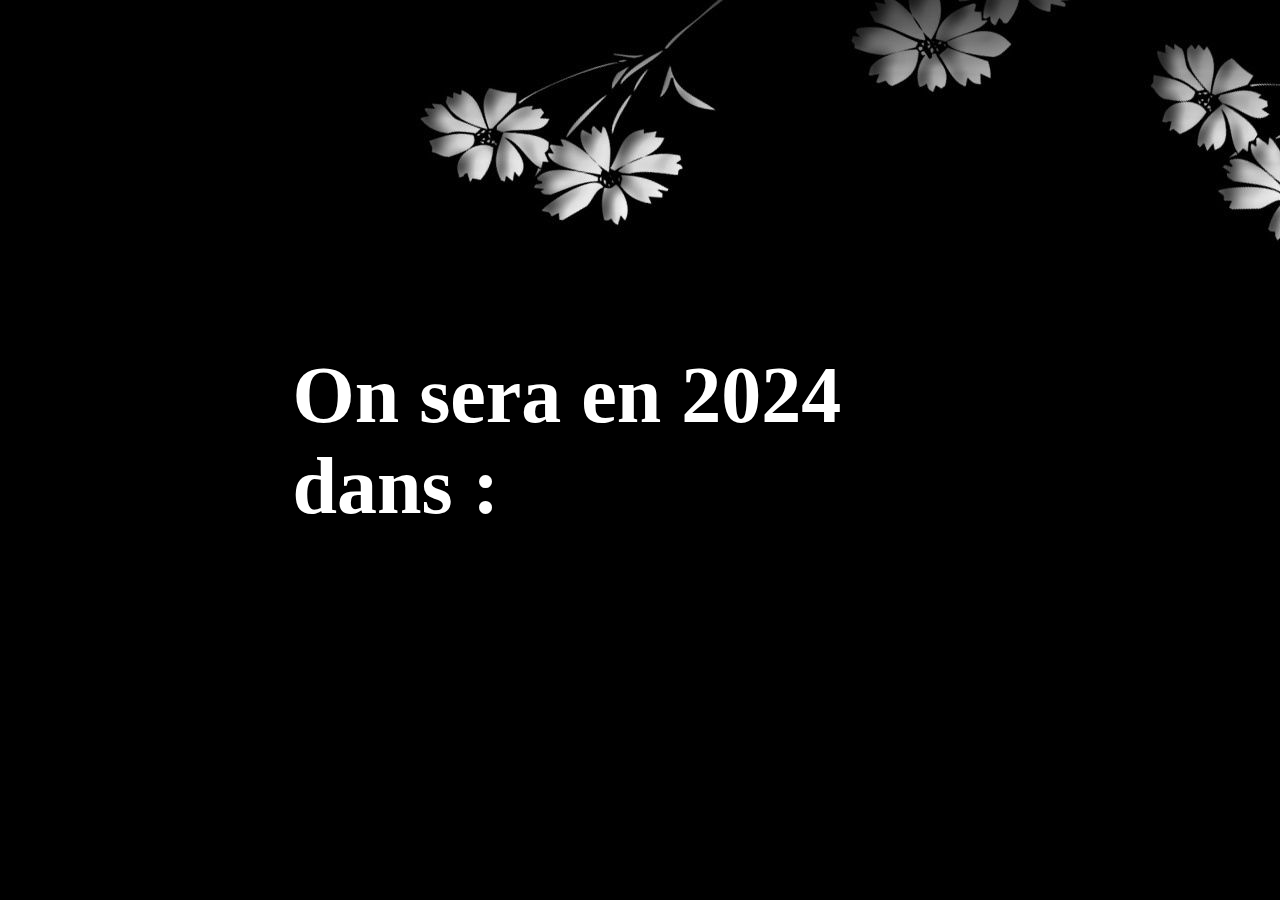
<file: P5_Javascipt/TP6.html>
<!DOCTYPE html>
<html lang="en">
<head>
    <meta charset="UTF-8">
    <meta http-equiv="X-UA-Compatible" content="IE=edge">
    <meta name="viewport" content="width=device-width, initial-scale=1.0">
    <title>Document</title>
</head>
<body style="background-image: url('icone4.jpeg');">

    <div style="width: 55%;margin:auto;margin-top:350px;color:white">
        <h1  style="font-size:80px">On sera en 2024 dans : </h1>
        <h1 id="compte_a_rebours" style="font-size:85px"></h1>
    </div>
    <script>

        const affichage = document.getElementById("compte_a_rebours");

        var cible = new Date("January 1, 2024 00:00:00").getTime();

        var compte_a_rebours = setInterval(function() {

            var maintenant = new Date().getTime();

            var difference = cible - maintenant;

            var jours = Math.floor(difference / (1000 * 60 * 60 * 24));
            var heures = Math.floor((difference % (1000 * 60 * 60 * 24)) / (1000 * 60 * 60));
            var minutes = Math.floor((difference % (1000 * 60 * 60)) / (1000 * 60));
            var secondes = Math.floor((difference % (1000 * 60)) / 1000);

            affichage.innerHTML = jours + "j - " + heures + "h - "
            + minutes + "m - " + secondes + "s ";

        }, 1000);

    </script>
</body>
</html>
</file>
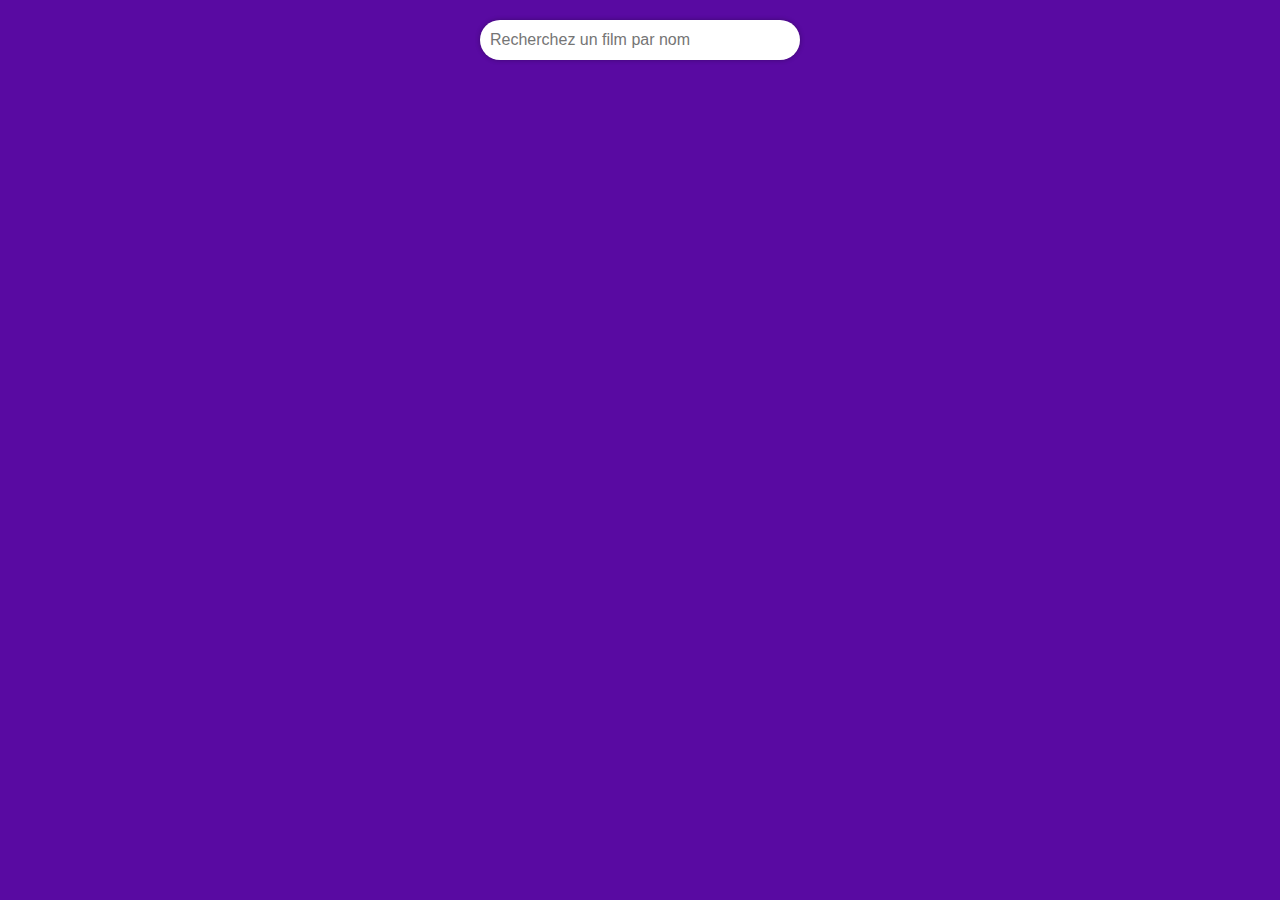
<file: P5_Javascipt/TP7.html>
<!DOCTYPE html>
<html>
  <head>
    <meta charset="UTF-8">
    <title>Document</title>
    <style>
      body {
        width: 85%;
        margin: auto;
        padding: 0;
        font-family: sans-serif;
        background-color: rgb(89, 10, 162);
      }

      #movies {
        display: flex;
        flex-wrap: wrap;
        justify-content: center;
      }

      .movie {
        margin: 10px;
        width: 380px;
        background-color: #eee;
        border-radius: 5px;
        box-shadow: 0 0 5px rgba(0, 0, 0, 0.3);
        overflow: hidden;
        position: relative;
        cursor: pointer;
      }

      .movie:hover .overlay {
        opacity: 1;
      }

      .movie img {
        width: 100%;
        height: 400px;
        object-fit: cover;
      }

      .movie .overlay {
        position: absolute;
        top: 0;
        left: 0;
        width: 100%;
        height: 100%;
        background-color: rgba(0, 0, 0, 0.5);
        color: white;
        opacity: 0;
        transition: opacity 0.3s ease;
        display: flex;
        flex-direction: column;
        justify-content: center;
        align-items: center;
      }

      .movie .overlay h3 {
        margin: 0;
        font-size: 1.5rem;
        text-align: center;
      }

      .search {
        width: 100%;
        margin: 20px 0;
        display: flex;
        justify-content: center;
      }

      .search input {
        width: 300px;
        height: 40px;
        font-size: 1rem;
        padding: 0 10px;
        border: none;
        border-radius: 20px;
        box-shadow: 0 0 5px rgba(0, 0, 0, 0.3);
      }
    </style>
  </head>
  <body>
    <form id="search-form" class="search">
        <input type="text" id="search-input" placeholder="Recherchez un film par nom">
      </form>
      <div id="suggestions"></div>
    <div id="movies"></div>

    <script>
        const APIURL = "https://api.themoviedb.org/3/discover/movie?sort_by=popularity.desc&api_key=04c35731a5ee918f014970082a0088b1&page=1";
        const IMGPATH = "https://image.tmdb.org/t/p/w1280";
        const SEARCHAPI = "https://api.themoviedb.org/3/search/movie?&api_key=04c35731a5ee918f014970082a0088b1&query=";
        
        const moviesContainer = document.getElementById('movies');
        const searchForm = document.getElementById('search-form');
        const searchInput = document.getElementById('search-input');
        const suggestionsContainer = document.getElementById('suggestions');

        function showMovies(movies) {
          moviesContainer.innerHTML = '';
          movies.forEach((movie) => {
            const { title, poster_path, vote_average, overview } = movie;
        
            const movieElement = document.createElement('div');
            movieElement.classList.add('movie');
            movieElement.innerHTML = `
              <img src="${IMGPATH + poster_path}" alt="${title}">
              <div class="movie-info">
                <h3>${title}</h3>
                <span class="rating">${vote_average}</span>
              </div>
              <div class="overlay">
                <h3>${title}</h3>
                <p>${overview}</p>
              </div>
            `;
        
            moviesContainer.appendChild(movieElement);
          });
        }
        
       async function getMovies() {
          const response = await fetch(APIURL);
          const data = await response.json();
          const movies = data.results;
          showMovies(movies);
        }

        /*searchForm.addEventListener('submit', (e) => {
            e.preventDefault();
            const searchTerm = searchInput.value;
            if (searchTerm) {
              getMovies(SEARCHAPI + searchTerm);
              searchInput.value = '';
            }
          });*/

          async function getSuggestions(searchTerm) {
            const response = await fetch(`https://api.themoviedb.org/3/search/movie?api_key=API_KEY&query=${searchTerm}`);
            const data = await response.json();
            const movies = data.results;
            
            // Récupérer les titres de tous les films correspondant à la recherche
            const titles = movies.map(movie => movie.title);
          
            // Filtrer les titres qui commencent par la chaîne de recherche
            const filteredTitles = titles.filter(title => title.toLowerCase().startsWith(searchTerm.toLowerCase()));
          
            // Limiter les suggestions à 5 titres maximum
            const suggestions = filteredTitles.slice(0, 5);
          
            return suggestions;
          }
          
          
          searchInput.addEventListener('input', async (e) => {
            const searchTerm = e.target.value;
            const suggestions = await getSuggestions(searchTerm);
            suggestionsContainer.innerHTML = '';
            suggestions.forEach(suggestion => {
              const suggestionElement = document.createElement('div');
              suggestionElement.textContent = suggestion;
              suggestionsContainer.appendChild(suggestionElement);
            });
          });

         /* async function getMovies(page, searchTerm) {
            const response = await fetch(`https://api.themoviedb.org/3/search/movie?api_key=API_KEY&query=${searchTerm}&page=${page}`);
            const data = await response.json();
            return data.results;
           
          }
          

          let page = 1;
          async function loadMore(searchTerm) {
            page++;
            const movies = await getMovies(page, searchTerm);
            showMovies(movies);
          }
          
          window.addEventListener('scroll', () => {
            const { scrollTop, scrollHeight, clientHeight } = document.documentElement;
            if (scrollTop + clientHeight >= scrollHeight - 5) {
              // Charger la page suivante de résultats
              loadMore(searchTerm);
            }
          });

          loadMore(searchTerm)*/
          getMovies();
          
    </script>
</body>
</html>
</file>
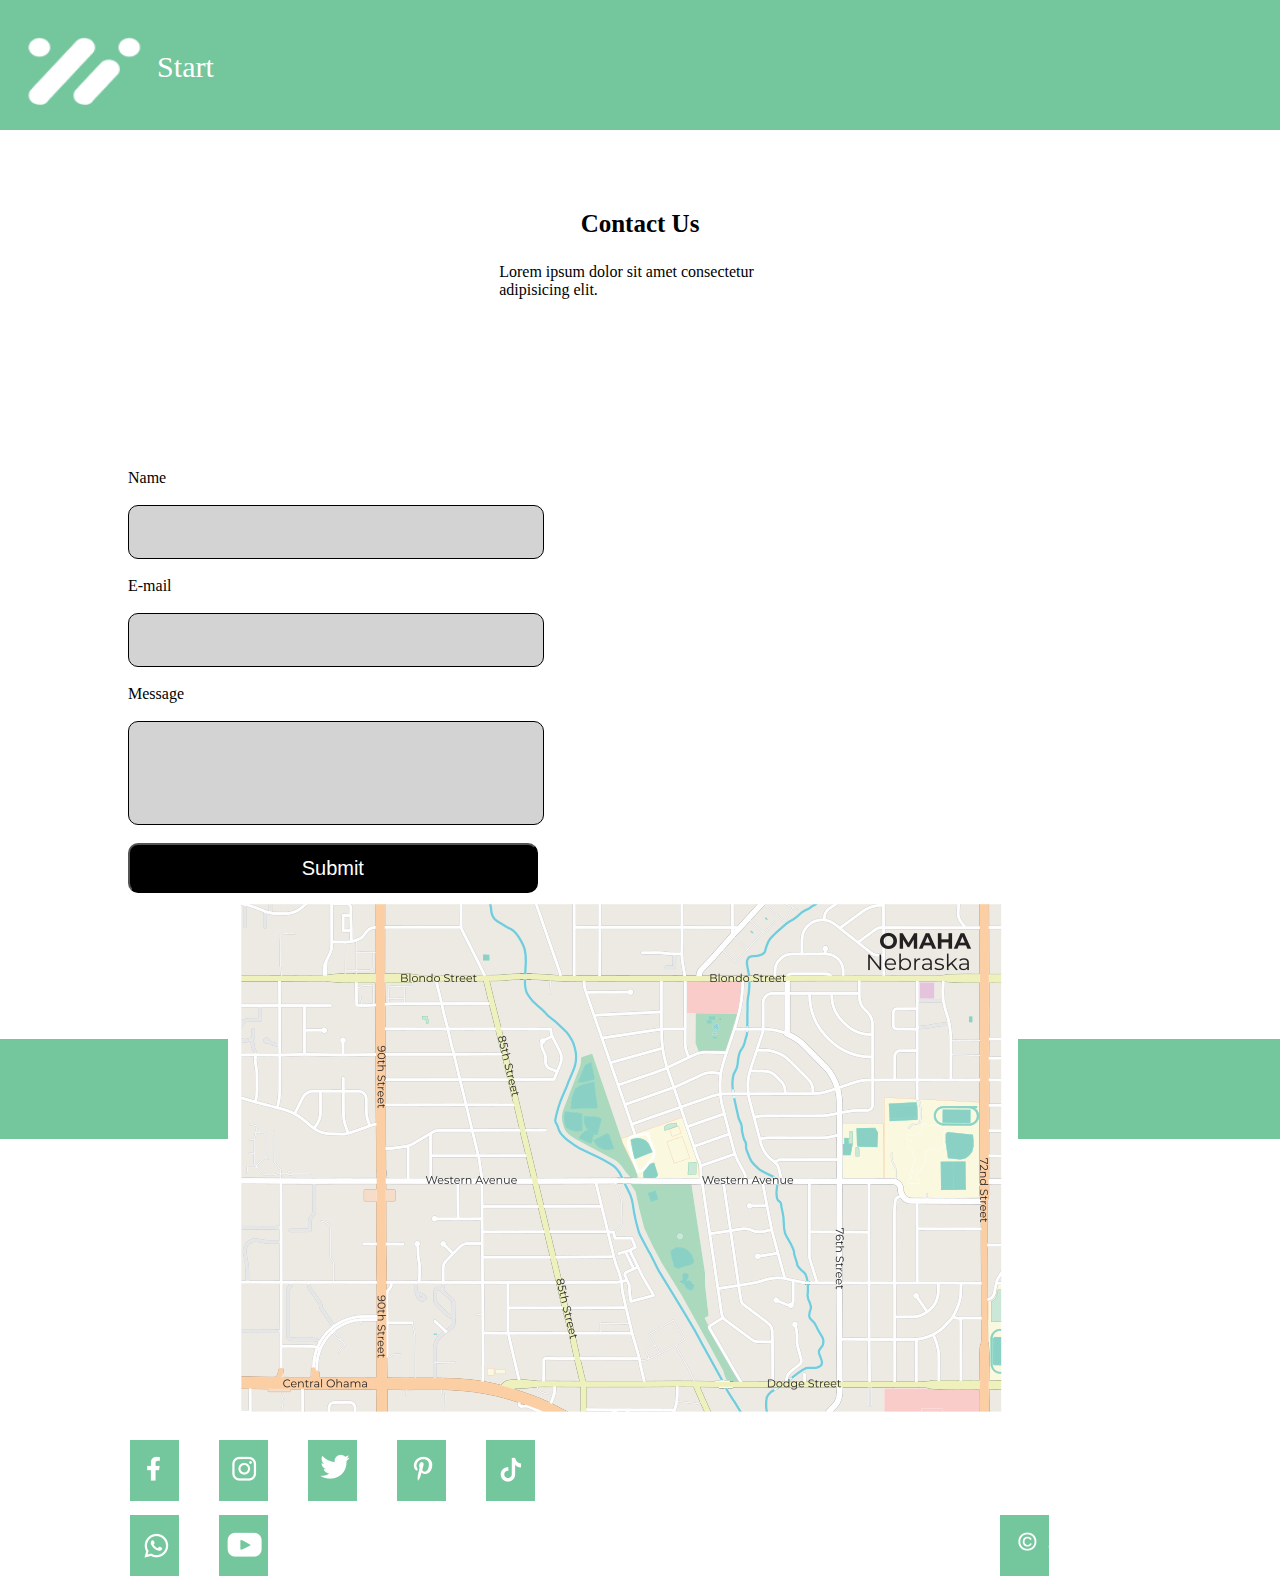
<file: P5_HTML_CSS/Integration_maquettage/contact.html>
<!DOCTYPE html>
<html lang="en">
<head>
    <meta charset="UTF-8">
    <meta http-equiv="X-UA-Compatible" content="IE=edge">
    <meta name="viewport" content="width=device-width, initial-scale=1.0">
    <title>Contact</title>
    <link rel="stylesheet" href="style.css">
</head>
<body>
    <div class="div18">
        <div class="div2">
            <img src="icone1.png" class = "img">
        </div>
        <div class="div3">
            Start
        </div>
        <div class="div4">
            <a href="index.html">Home</a>
            <a href="portfolio.html">Portfolio</a>
            <a href="services.html">Services</a>
            <a href="">Contact</a>
        </div>
    </div>
    <div class="div7">
        <p style="font-size: 25px;font-weight:bold;text-align:center">
            Contact Us
        </p>
        <p>
            Lorem ipsum dolor sit amet consectetur adipisicing elit.
        </p>
    </div>
    <div style="width: 80%;margin:auto;margin-top:100px;padding:20px">
        <div style="width:40%;float:left;margin-top:50px"> 
            <form action="">
                <label>Name</label><br><br>
                <input type="text" style="font-size: 20px;width:100%;height:50px;background-color:lightgray;border-radius:10px;border:1px solid black">
                <br><br>
                <label>E-mail</label><br><br>
                <input type="email" style="font-size: 20px;width:100%;height:50px;background-color:lightgray;border-radius:10px;border:1px solid black">
                <br><br>
                <label>Message</label><br><br>
                <input type="text" style="font-size: 20px;height:100px;width:100%;background-color:lightgray;border-radius:10px;border:1px solid black">
                <br><br>
                <input type="submit" value = "Submit" style="font-size: 20px;background-color:black;color:white;text-align:center;width:100%;height:50px;border-radius:10px">
            </form>
        </div>
        <div style="float:left;margin-left: 100px;">
            <img src="icone19.png" >
        </div>
    </div>
    <div style=" width: 100%;background-color:#74c69d;height:100px;margin-top:600px;" >
        <div style="width: 40%;margin-left:90px;margin-top:50px">
            <div class="div17"><img src="facebook.png"></div>
            <div class="div17"><img src="instagram.png"></div>
            <div class="div17"><img src="twitter.png"></div>
            <div class="div17"><img src="pinterest.png"></div>
            <div class="div17"><img src="tiktok.png"></div>
            <div class="div17"><img src="whatsapp.png"></div>
            <div class="div17"><img src="youtube.png"></div>
        </div>
        <div style="float: right;width:25%">
            <div class="div17"><img src="copyright.png" alt=""></div>
            <p style="color: white;font-size:20px">Start. 2022. All rights reserved.</p>
        </div>
    </div>
</body>
</html>
</file>
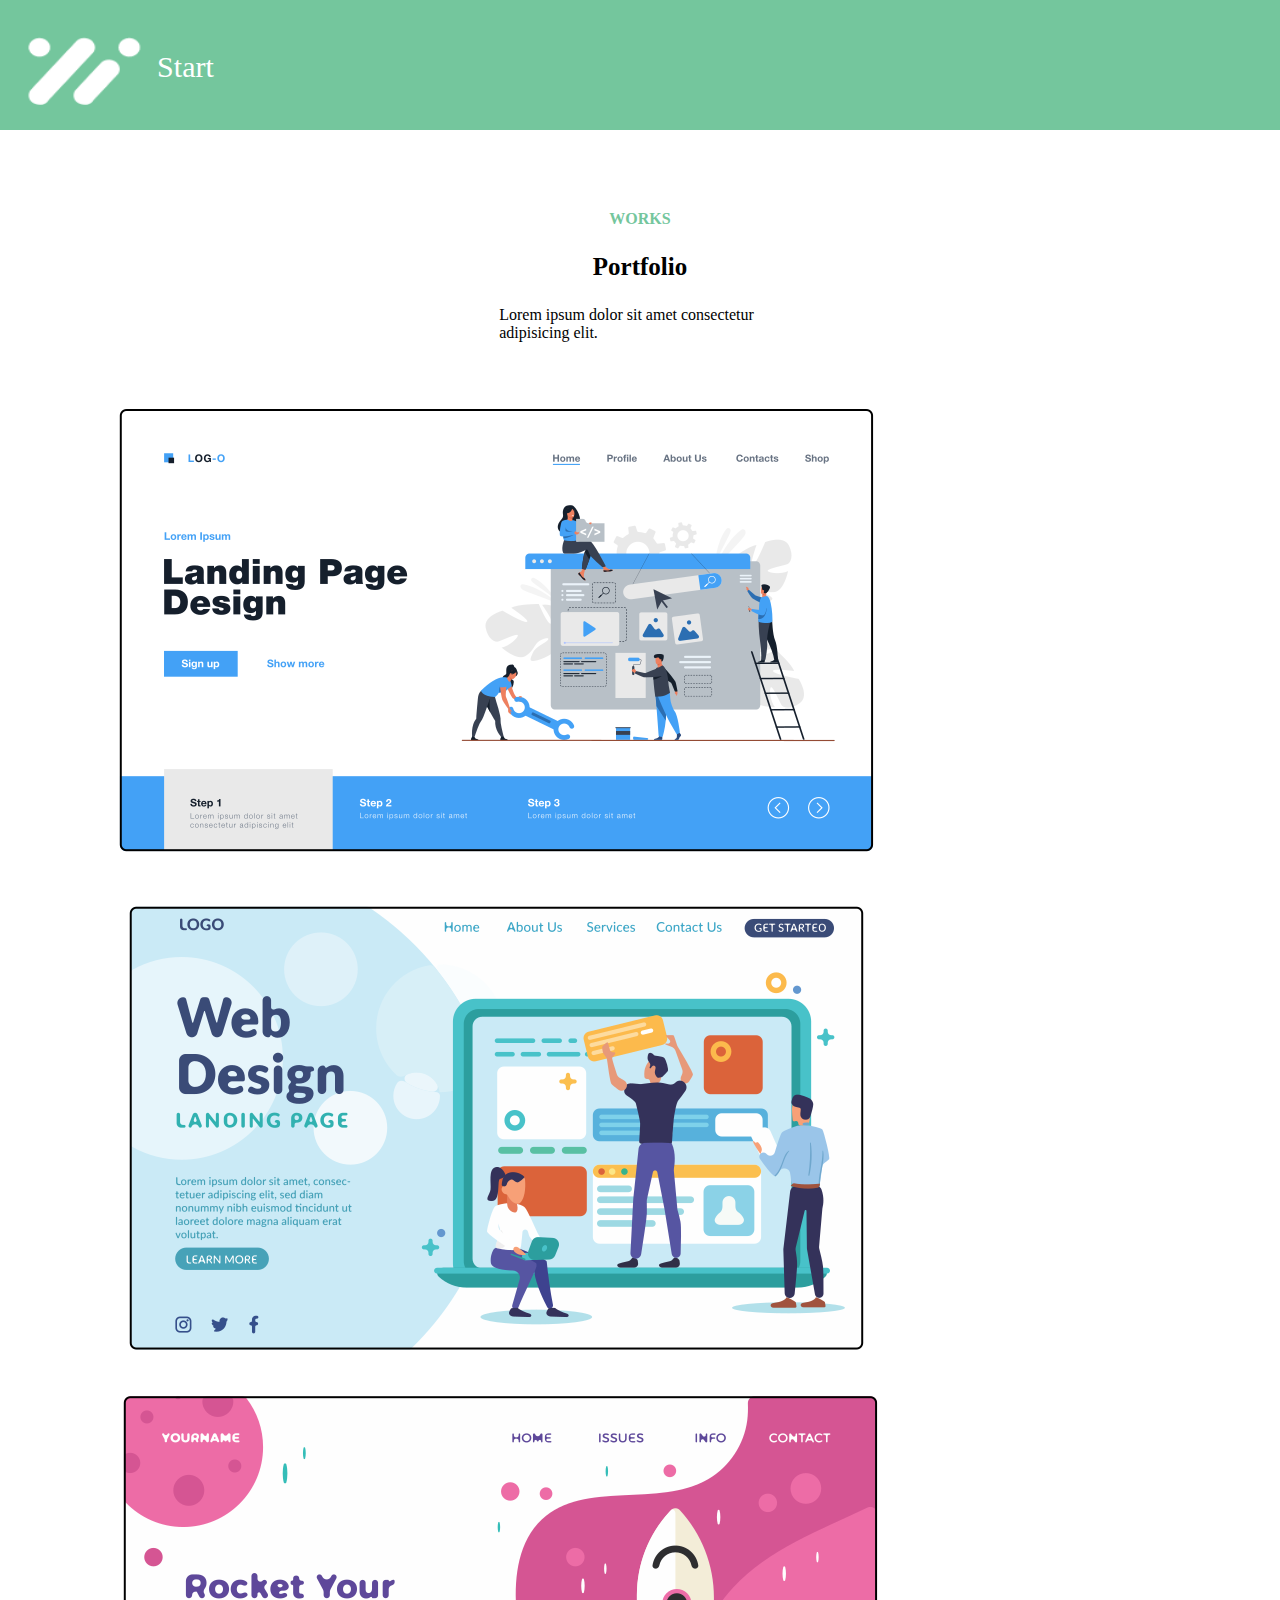
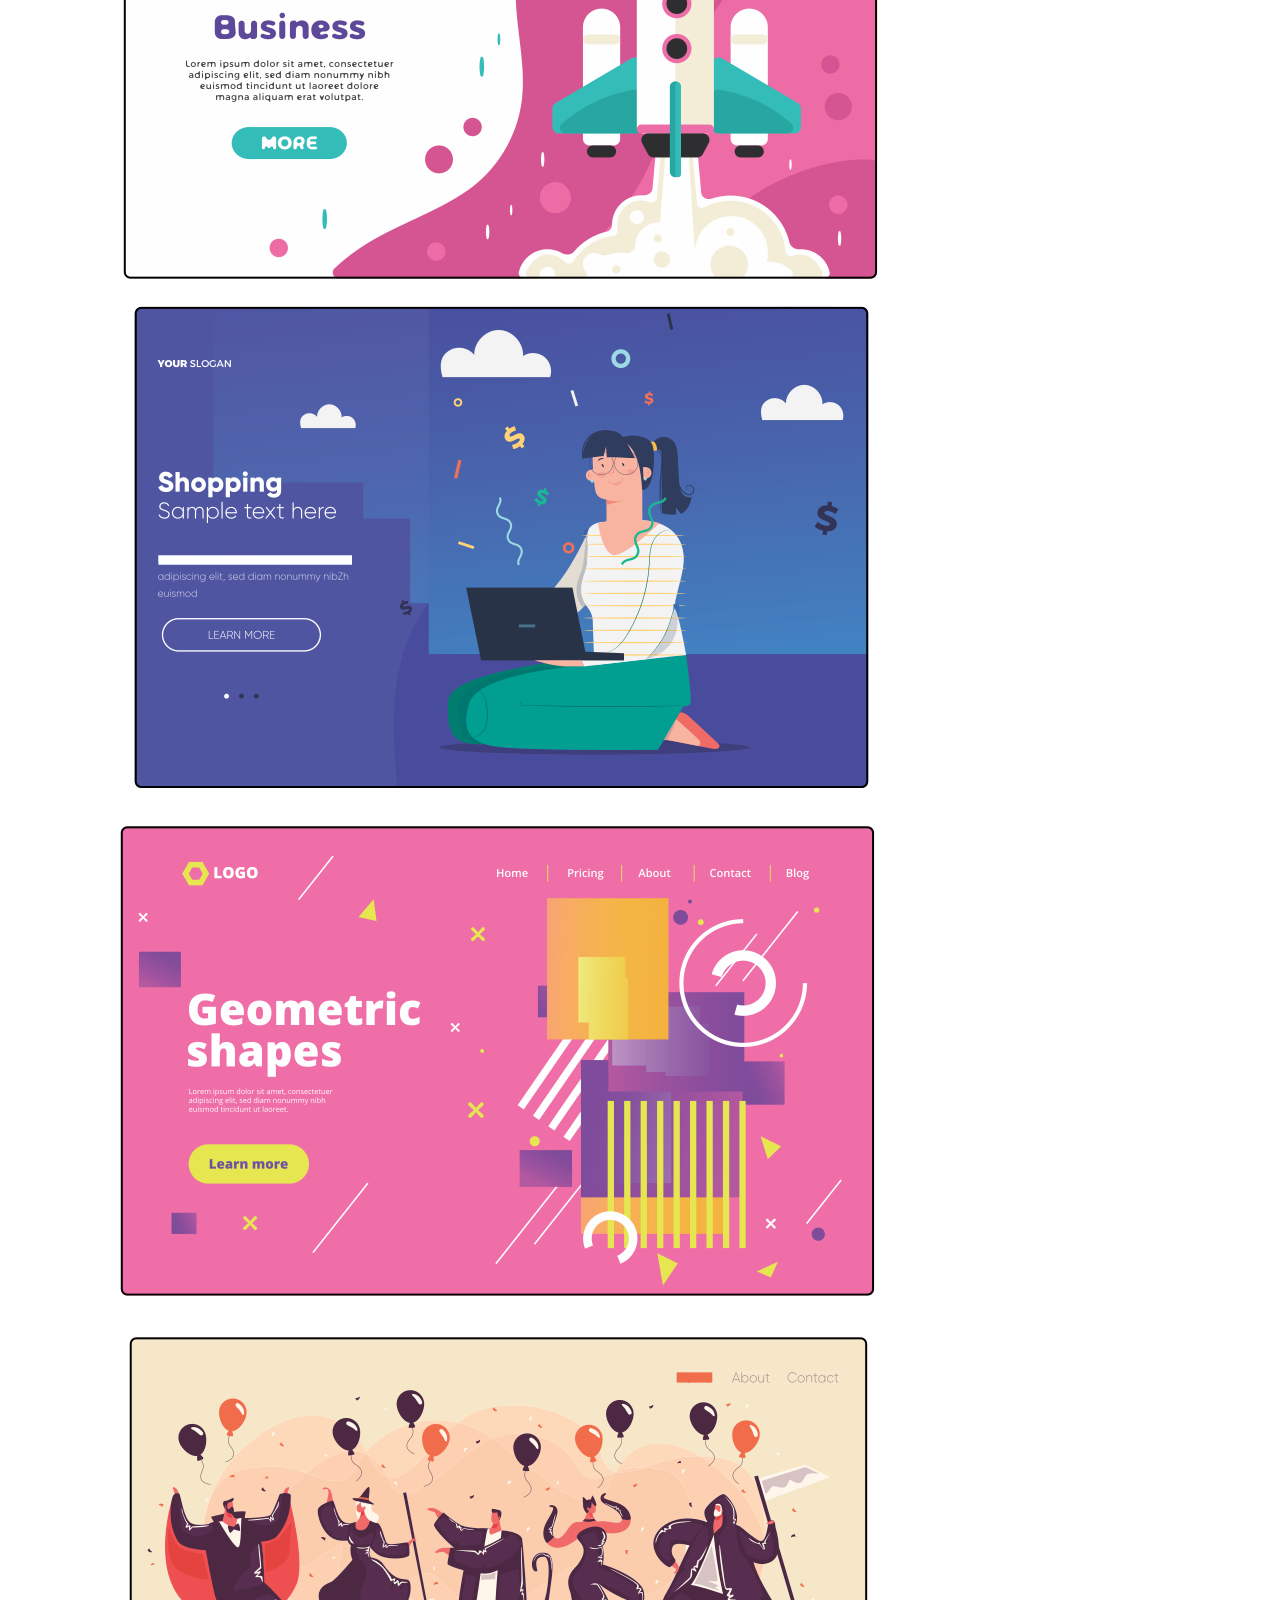
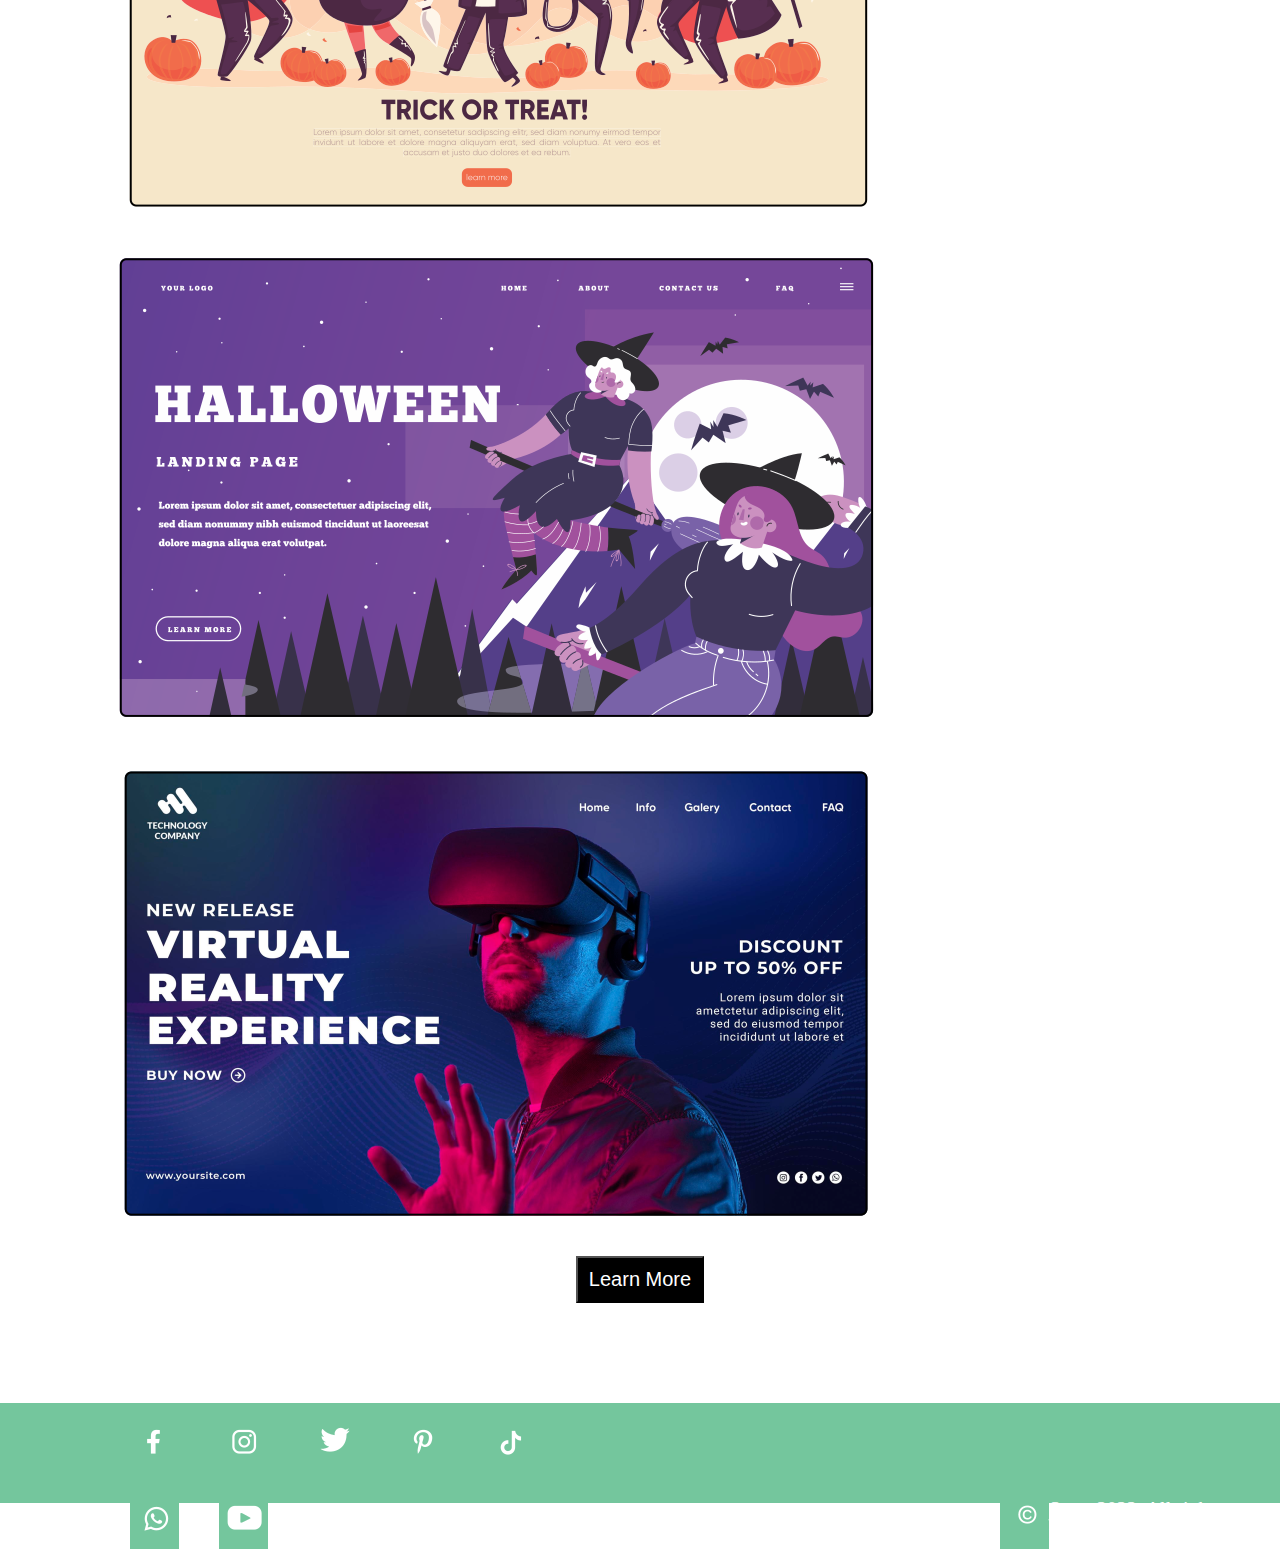
<file: P5_HTML_CSS/Integration_maquettage/portfolio.html>
<!DOCTYPE html>
<html lang="en">
<head>
    <meta charset="UTF-8">
    <meta http-equiv="X-UA-Compatible" content="IE=edge">
    <meta name="viewport" content="width=device-width, initial-scale=1.0">
    <title>Portfolio</title>
    <link rel="stylesheet" href="style.css">
</head>
<body>
    <div class="div18">
        <div class="div2">
            <img src="icone1.png" class = "img">
        </div>
        <div class="div3">
            Start
        </div>
        <div class="div4">
            <a href="index.html">Home</a>
            <a href="">Portfolio</a>
            <a href="services.html">Services</a>
            <a href="contact.html">Contact</a>
        </div>
    </div>
    <div class="div7">
        <p style="color: #74c69d;text-align:center;font-weight:bold">
            WORKS
        </p>
        <p style="font-size: 25px;font-weight:bold;text-align:center">
            Portfolio
        </p>
        <p>
            Lorem ipsum dolor sit amet consectetur adipisicing elit.
        </p>
    </div>
    <div style="width: 90%;margin:auto;padding:20px">
        <div class="div17"><img src="icone10.png"></div>
        <div class="div17"><img src="icone11.png"></div>
        <div class="div17"><img src="icone12.png"></div>
        <div class="div17"><img src="icone13.png"></div>
        <div class="div17"><img src="icone14.png"></div>
        <div class="div17"><img src="icone15.png"></div>
        <div class="div17"><img src="icone16.png"></div>
        <div class="div17"><img src="icone17.png"></div>
    </div>
    <div class="div9">
        <button type="submit" class="btn">Learn More</button>
    </div>
    <div class="div16" >
        <div style="width: 40%;margin-left:90px;margin-top:50px">
            <div class="div17"><img src="facebook.png"></div>
            <div class="div17"><img src="instagram.png"></div>
            <div class="div17"><img src="twitter.png"></div>
            <div class="div17"><img src="pinterest.png"></div>
            <div class="div17"><img src="tiktok.png"></div>
            <div class="div17"><img src="whatsapp.png"></div>
            <div class="div17"><img src="youtube.png"></div>
        </div>
        <div style="float: right;width:25%">
            <div class="div17"><img src="copyright.png" alt=""></div>
            <p style="color: white;font-size:20px">Start. 2022. All rights reserved.</p>
        </div>
    </div>
</body>
</html>
</file>
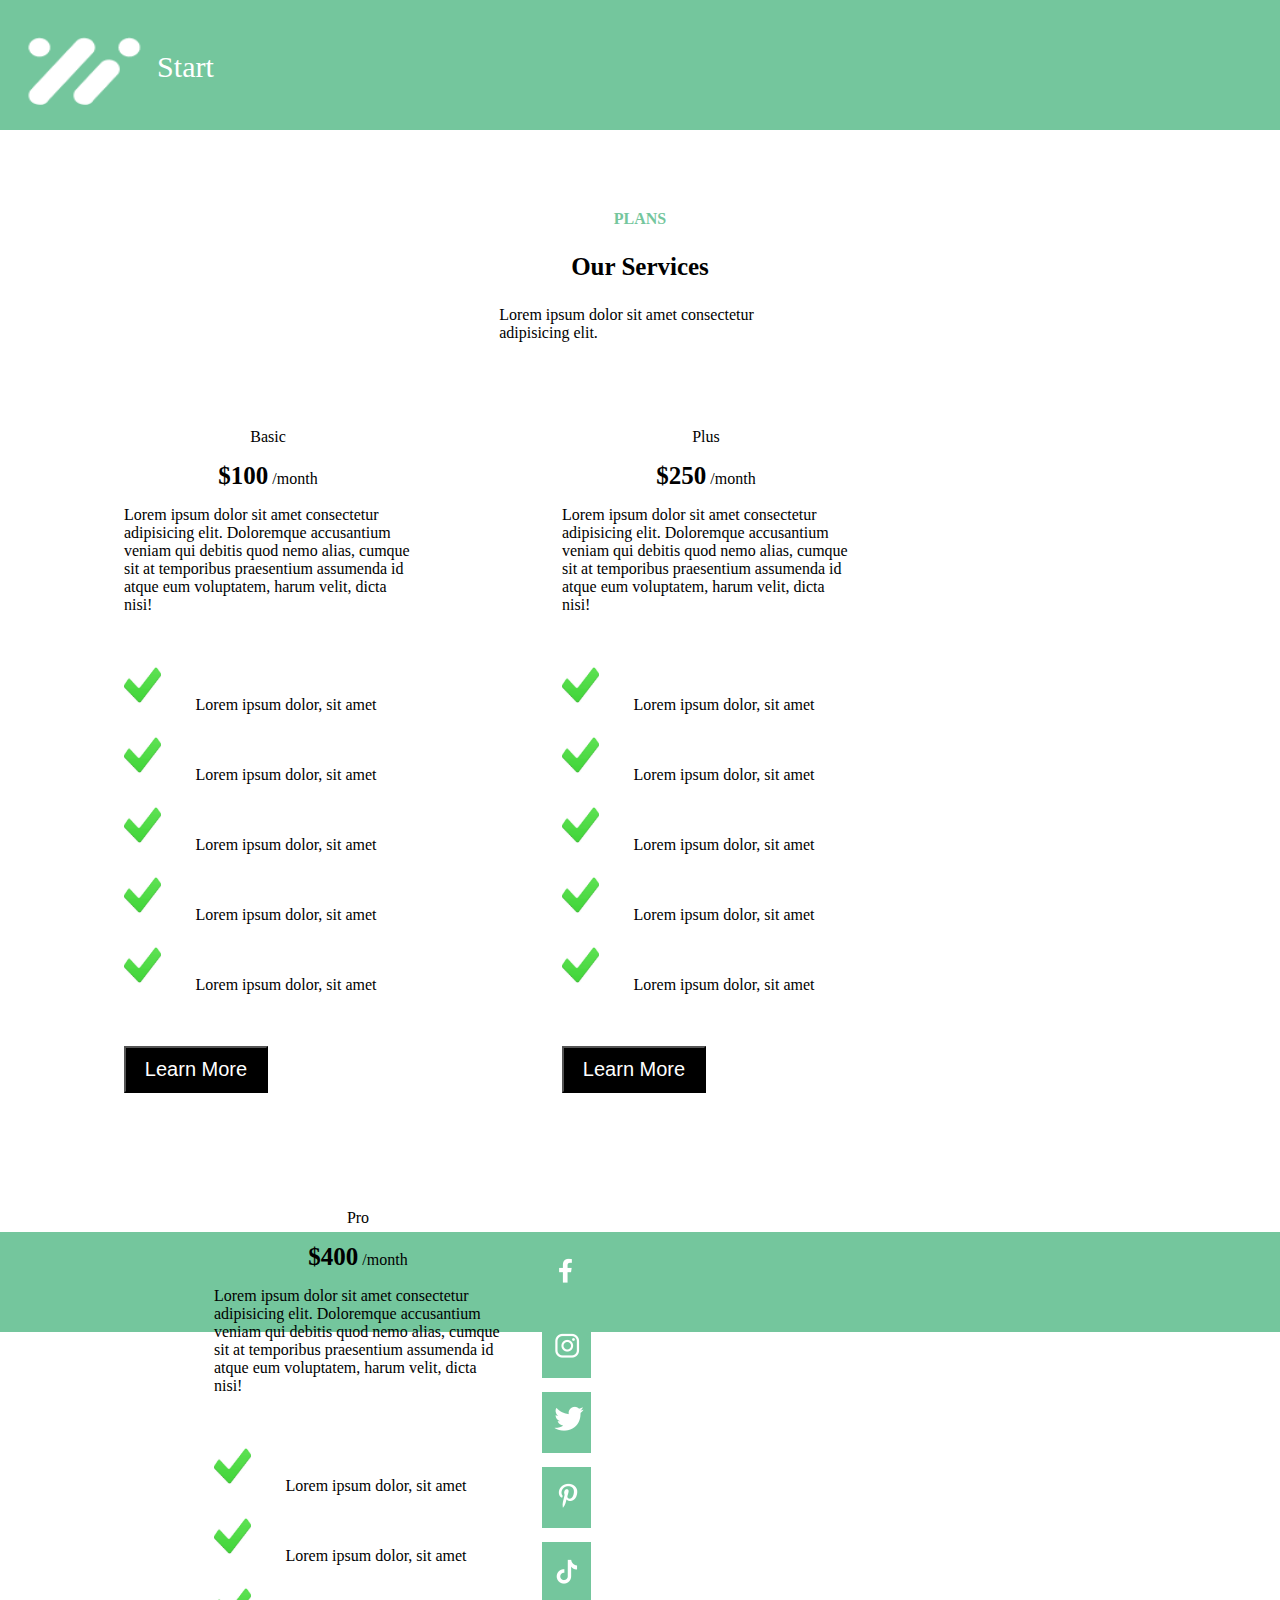
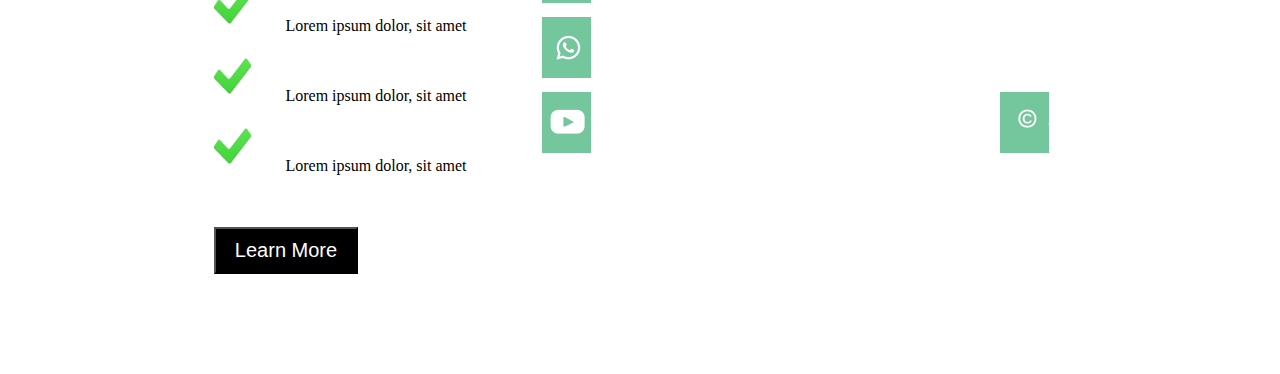
<file: P5_HTML_CSS/Integration_maquettage/services.html>
<!DOCTYPE html>
<html lang="en">
<head>
    <meta charset="UTF-8">
    <meta http-equiv="X-UA-Compatible" content="IE=edge">
    <meta name="viewport" content="width=device-width, initial-scale=1.0">
    <title>Services</title>
    <link rel="stylesheet" href="style.css">
</head>
<body>
    <div class="div18">
        <div class="div2">
            <img src="icone1.png" class = "img">
        </div>
        <div class="div3">
            Start
        </div>
        <div class="div4">
            <a href="index.html">Home</a>
            <a href="portfolio.html">Portfolio</a>
            <a href="">Services</a>
            <a href="contact.html">Contact</a>
        </div>
    </div>
    <div class="div7">
        <p style="color: #74c69d;text-align:center;font-weight:bold">
            PLANS
        </p>
        <p style="font-size: 25px;font-weight:bold;text-align:center">
            Our Services
        </p>
        <p>
            Lorem ipsum dolor sit amet consectetur adipisicing elit.
        </p>
    </div>
    <div style="width: 90%;margin:auto;margin-top:50px;padding:20px">
        <div style="width: 25%;float:left;margin-left:60px">
            <p style="text-align: center;">Basic</p>
            <p style="text-align: center;"><span style="font-weight: bold;font-size:25px">$100</span> /month</p>
            <p>Lorem ipsum dolor sit amet consectetur adipisicing elit. Doloremque accusantium veniam qui debitis quod nemo alias, cumque sit at temporibus praesentium assumenda id atque eum voluptatem, harum velit, dicta nisi!</p>
            <p><img src="icone18.jpeg" style="width: 13%;height:50px;margin-top:30px"><span style="margin-left: 30px;"> Lorem ipsum dolor, sit amet</span></p>
            <p><img src="icone18.jpeg" style="width: 13%;height:50px"> <span style="margin-left: 30px;"></span>Lorem ipsum dolor, sit amet</span></p>
            <p><img src="icone18.jpeg" style="width: 13%;height:50px"> <span style="margin-left: 30px;"></span>Lorem ipsum dolor, sit amet</span></p>
            <p><img src="icone18.jpeg" style="width: 13%;height:50px"> <span style="margin-left: 30px;"></span>Lorem ipsum dolor, sit amet</span></p>
            <p><img src="icone18.jpeg" style="width: 13%;height:50px"> <span style="margin-left: 30px;"></span>Lorem ipsum dolor, sit amet</span></p>
            <br><br>
            <button type="submit" class="btn2">Learn More</button>
        </div>
        <div style="width: 25%;float:left;margin-left:150px">
            <p style="text-align: center;">Plus</p>
            <p style="text-align: center;"><span style="font-weight: bold;font-size:25px">$250</span> /month</p>
            <p>Lorem ipsum dolor sit amet consectetur adipisicing elit. Doloremque accusantium veniam qui debitis quod nemo alias, cumque sit at temporibus praesentium assumenda id atque eum voluptatem, harum velit, dicta nisi!</p>
            <p><img src="icone18.jpeg" style="width: 13%;height:50px;margin-top:30px"><span style="margin-left: 30px;"> Lorem ipsum dolor, sit amet</span></p>
            <p><img src="icone18.jpeg" style="width: 13%;height:50px"> <span style="margin-left: 30px;"></span>Lorem ipsum dolor, sit amet</span></p>
            <p><img src="icone18.jpeg" style="width: 13%;height:50px"> <span style="margin-left: 30px;"></span>Lorem ipsum dolor, sit amet</span></p>
            <p><img src="icone18.jpeg" style="width: 13%;height:50px"> <span style="margin-left: 30px;"></span>Lorem ipsum dolor, sit amet</span></p>
            <p><img src="icone18.jpeg" style="width: 13%;height:50px"> <span style="margin-left: 30px;"></span>Lorem ipsum dolor, sit amet</span></p>
            <br><br>
            <button type="submit" class="btn2">Learn More</button>
        </div>
        <div style="width: 25%;float:left;margin-left:150px">
            <p style="text-align: center;">Pro</p>
            <p style="text-align: center;"><span style="font-weight: bold;font-size:25px">$400</span> /month</p>
            <p>Lorem ipsum dolor sit amet consectetur adipisicing elit. Doloremque accusantium veniam qui debitis quod nemo alias, cumque sit at temporibus praesentium assumenda id atque eum voluptatem, harum velit, dicta nisi!</p>
            <p><img src="icone18.jpeg" style="width: 13%;height:50px;margin-top:30px"><span style="margin-left: 30px;"> Lorem ipsum dolor, sit amet</span></p>
            <p><img src="icone18.jpeg" style="width: 13%;height:50px"> <span style="margin-left: 30px;"></span>Lorem ipsum dolor, sit amet</span></p>
            <p><img src="icone18.jpeg" style="width: 13%;height:50px"> <span style="margin-left: 30px;"></span>Lorem ipsum dolor, sit amet</span></p>
            <p><img src="icone18.jpeg" style="width: 13%;height:50px"> <span style="margin-left: 30px;"></span>Lorem ipsum dolor, sit amet</span></p>
            <p><img src="icone18.jpeg" style="width: 13%;height:50px"> <span style="margin-left: 30px;"></span>Lorem ipsum dolor, sit amet</span></p>
            <br><br>
            <button type="submit" class="btn2">Learn More</button>
        </div>
    </div>
    <div style=" width: 100%;background-color:#74c69d;height:100px;margin-top:800px;" >
        <div style="width: 40%;margin-left:90px;margin-top:50px">
            <div class="div17"><img src="facebook.png"></div>
            <div class="div17"><img src="instagram.png"></div>
            <div class="div17"><img src="twitter.png"></div>
            <div class="div17"><img src="pinterest.png"></div>
            <div class="div17"><img src="tiktok.png"></div>
            <div class="div17"><img src="whatsapp.png"></div>
            <div class="div17"><img src="youtube.png"></div>
        </div>
        <div style="float: right;width:25%">
            <div class="div17"><img src="copyright.png" alt=""></div>
            <p style="color: white;font-size:20px">Start. 2022. All rights reserved.</p>
        </div>
    </div>
</body>
</html>
</file>
<file: P5_HTML_CSS/Integration_maquettage/style.css>
body {
    margin:auto;
}
.div1 {
    width: 100%;
    height:700px;
    background-color:#74c69d;
    padding: 15px;
}
.div2 {
    float: left;
}
.div3 {
    color: white;
    float: left;
    font-size: 30px;
    margin-top: 35px;
    margin-left: 30px;
    
}
.div4 {
    float: right;
    width: 35%;
    margin-top: 20px;
    margin-right: 200px;
}
.div4 img {
    display: none;
}
a {
    padding-left: 40px;
    font-size: 20px;
    color: white;
    text-decoration: none;
}

.div5 {
    width: 100%;
    color: white;
    margin-top: 120px;
    
}
.div6 {
    float: right;
}
.img{
    width:115%;
    height:110px
}

.div7 {
    width: 22%;
    margin: auto;
    margin-top: 80px;
}
.div8 {
    width: 85%;
    margin: auto;
    margin-top: 20px;
    padding: 20px;
}
.btn {
    width: 100%;
    background-color: black;
    color:white;
    font-size:20px;
    text-align:center;
    padding: 10px;
}
.btn1 {
    width: 30%;
    background-color: black;
    color:white;
    font-size:20px;
    text-align:center;
    padding: 10px;
}
.btn2 {
    width: 50%;
    background-color: black;
    color:white;
    font-size:20px;
    text-align:center;
    padding: 10px;
    margin-bottom: 100px
}
.div9 {
    width: 10%;
    margin: auto;
    margin-top: 50px;
}
.div10 {
    width: 40%;
    margin-top: 30px;
    margin-left: 50px;
    float: left;
}
.img1 {
    width: 110%;
    height: 600px;
}
.div11 {
    float:right;
    width:30%;
    margin-top:200px;
    margin-right:200px
}
.div12 {
    width: 100%;
    color: black;
    margin-top: 650px;
    
}
.div13 {
    width: 22%;
    margin: auto;
    margin-top: 1550px;
    
}
.div14 {
    width:90%;
    margin-left:200px;
    padding:15px;
    margin-top: 60px;

}
.div15 {
    width: 20%;
    float:left;
    height:400px;
    margin-left:25px;
    box-shadow: 0 0 1em black;
    margin-bottom: 50px;
    border-radius: 10px;
}
.img2 {
    margin-left: 50px;
}
.img3 {
    width: 20%;
    float:left;
    margin-bottom: 50px;
}
.div16 {
    width: 100%;;
    background-color:#74c69d;
    height:100px;
    margin-top:100px;
}
.div17 {
    margin-top: 10px;
    float:left;
    margin-left:40px;
}
.div18 {
    width: 100%;
    height:100px;
    background-color:#74c69d;
    padding: 15px;
}
@media (max-width:1396px) {
    .div4 a {
        display: none;
    }
    .div4 img {
        display: block;
    }
    .div5 div {
        width: 100%;
        height: auto;
        display: flex;
        flex-direction: column;
    }
    .div1 {
        width: 100%;
        height:auto;
        background-color:#74c69d;
    }

}
</file>
<file: P5_Javascipt/style.css>
.div1{
    width: 100%;
    border: 1px solid white;
    height: 50px;
    text-align: end;
    background-color: greenyellow;
}
.div2{
    width: 99%;
    border: 1px solid white;
    height: 400px;
}

.div{
    width: 20%;
    float: left;
    margin-left: 100px;
    margin-top: 50px;
}
.btn{
    float: right;
    width: 10%;
    padding: 15px;
    background-color: greenyellow;
    color: white;
    font-size: 20px;
}
.d{
    width: 30%;
    float: left;
    padding: 30px;
}
.b{
    width: 60%;
    border: 1px solid black;
   margin-left: 80px;
   margin-top: 20px;
   font-size: 15px;
   padding: 20px;
}
.p1{
    background-color: blue;
    width: 80%;
    padding: 20px;
    font-size: 20px;
    color: white;
}
.div11{
    width: 30%;
    height: 350px;
    background-color: lightgray;
    float: left;
    border-radius: 5px;
}
.div10{
    width: 70%;
    height:400px;
    margin: auto;
    padding: 20px;
    margin-top: 200px;
    box-shadow: 0 0 2em black;
}
.a{
  box-shadow: 0 0 2em black;
  width: 50%;
  padding: 30px;
  margin: auto;
  margin-top: 100px;
  border-radius: 15px;
}
.notification {
    padding: 10px;
    margin-bottom: 10px;
    margin-top: 10px;
  }
  
  .danger {
    background-color: red;
    color: white;
    font-size: 20px;
    padding: 20px;
    border-radius: 10px;
    width: 22%;
    margin-left: 40px;
  }
  
  .success {
    background-color: green;
    color: white;
    font-size: 20px;
    padding: 20px;
    border-radius: 10px;
    width:  22%;
  }
  
  .warning {
    background-color: rgb(201, 201, 29);
    color: white;
    font-size: 20px;
    padding: 20px;
    border-radius: 10px;
    width:  22%;
  }
  
  .info {
    background-color: blue;
    color: white;
    font-size: 20px;
    padding: 20px;
    border-radius: 10px;
    width:  22%;
  }
  .div20{
    margin: auto;
    width: 20%;
    padding: 50px;
    border: 20px solid rgb(81, 22, 137);
    background-color:rgb(30, 2, 57);
    margin-top: 150px;
  }
  .div21{
    margin-left: 50px;
    float: left;
    color: white;
    font-size: 16.5px;
  }
  .div22{
    color: white;
    margin-left: 10px;
  }
  .btn2{
    width: 65%;
    padding: 20px;
    font-size: 20px;
    color: white;
    margin-left: 60px;
    background-color:rgb(81, 22, 137);
  }
  .in{
    width: 100%;
    height:50px;
    font-size:28px;
    color:white;
    background-color:rgb(81, 22, 137)
  }
  .div90{
    width: 40%;
    margin: auto;
   box-shadow: 0 0 2em black;
    padding-top: 30px;
    margin-top: 100px;
    
}
.div90 h1{
    text-align: center;
}
.div100{
    font-size: 25px;
    margin-left: 100px;
    margin-top: 50px;
    margin-bottom: 100px;
}
button{
    font-size: 35px;
    width: 100%;
    text-align: center;
    background-color: blueviolet;
    color: white;
    padding: 30px;
    border-radius: 5px;
}
</file>
